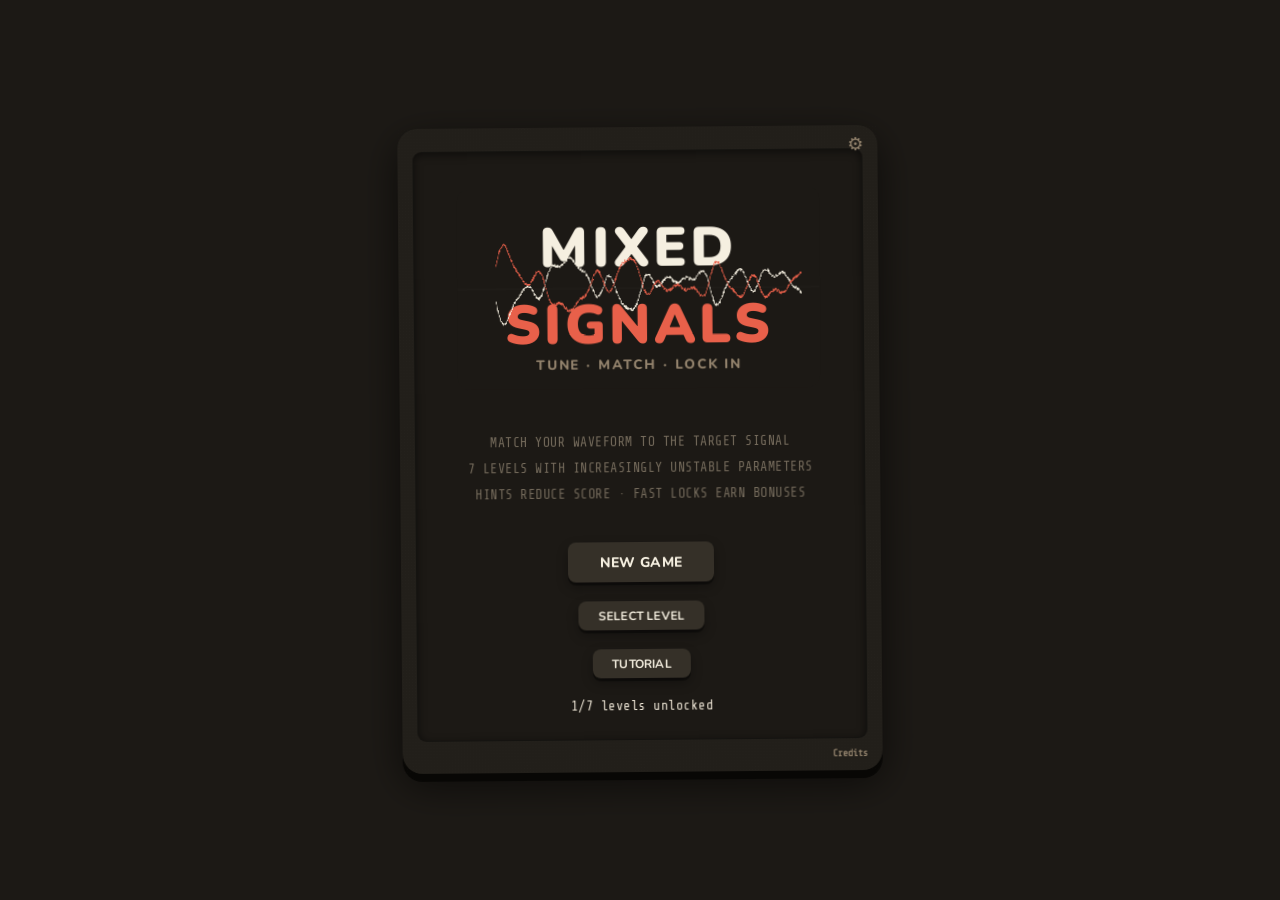
<file: index.html>
<!DOCTYPE html>
<html lang="en">

<head>
    <meta charset="UTF-8">
    <meta name="viewport" content="width=device-width, initial-scale=1.0">
    <title>Mixed Signals</title>
    <meta name="description"
        content="Tune your waveform into the target signal. Match frequency, amplitude, phase, and more across 7 increasingly unstable levels.">
    <meta property="og:title" content="Mixed Signals">
    <meta property="og:description"
        content="Tune your waveform into the target signal. Match frequency, amplitude, phase, and more across 7 increasingly unstable levels.">
    <meta property="og:type" content="website">
    <meta property="og:image" content="og-image.png">
    <meta name="twitter:card" content="summary_large_image">
    <meta name="theme-color" content="#1c1915">
    <link rel="icon" type="image/svg+xml" href="favicon.svg">
    <link rel="stylesheet" href="style.css">
    <script src="main.js" defer></script>
    <script src="autoplay.js" defer></script>
</head>

<body>
    <div id="game">
        <div class="flash-overlay" id="flash"></div>
        <!-- biome-ignore lint/a11y/useMediaCaption: background music only, no dialog -->
        <audio id="bgm-audio" preload="none"></audio>
        <button type="button" class="settings-gear" id="btn-settings" aria-label="Settings">⚙</button>

        <div id="game-inner">
            <div class="sr-only">Mixed Signals: tune your waveform into the target signal.</div>
            <!-- ━━━ START SCREEN ━━━━━━━━━━━━━━━━━━━━━━━━━━━━━━━━━━━━━━━━━━━━━ -->
            <div class="screen" id="screen-start">

                <div class="screen-logo">
                    <svg class="logo-svg" viewBox="0 0 1200 700" xmlns="http://www.w3.org/2000/svg"
                        aria-label="Mixed Signals Logo">
                        <title>Mixed Signals Logo</title>

                        <!-- Background Panel -->
                        <rect x="40" y="40" width="1120" height="620" rx="36" class="logo-panel" />

                        <!-- Simple Midline (Replaces the heavy pattern grid) -->
                        <line x1="40" y1="350" x2="1160" y2="350" class="logo-grid-midline" />

                        <!-- Text Elements -->
                        <text class="logo-mixed" x="600" y="280" text-anchor="middle">MIXED</text>
                        <text class="logo-signals" x="600" y="520" text-anchor="middle">SIGNALS</text>
                        <text class="logo-tagline" x="600" y="600" text-anchor="middle">TUNE · MATCH · LOCK IN</text>
                    </svg>

                    <!-- Canvas untouched -->
                    <canvas id="logo-scope"></canvas>
                </div>

                <ul class="start-copy-list">
                    <li>Match your waveform to the target signal</li>
                    <li>7 levels with increasingly unstable parameters</li>
                    <li>Hints reduce score · fast locks earn bonuses</li>
                </ul>

                <!-- Shown only when save data exists — toggled by renderStartScreen() -->
                <button type="button" class="crt-btn hidden" id="btn-continue">CONTINUE</button>

                <button type="button" class="crt-btn" id="btn-new-game">NEW GAME</button>

                <!-- Level select, disabled until player has unlocked >1 level -->
                <button type="button" class="crt-btn sm" id="btn-select-level">SELECT LEVEL</button>

                <button type="button" class="crt-btn sm" id="btn-tutorial">TUTORIAL</button>

                <!-- Small unlock status line, populated by renderStartScreen() -->
                <span id="unlock-msg"></span>
            </div>

            <!-- ━━━ DEAD/VICTORY SCREEN ━━━━━━━━━━━━━━━━━━━━━━━━━━━━━━━━━━━━━━━━━━━━━ -->
            <div class="screen" id="screen-dead">
                <h2 class="orb" style="color: var(--red);">SIGNAL LOST</h2>
                <p id="dead-msg"></p>
                <div id="target-reveal" class="target-reveal hidden"></div>
                <button type="button" class="crt-btn" id="btn-retry">RETRY LEVEL</button>
                <button type="button" class="crt-btn sm" id="btn-dead-level-select">LEVEL SELECT</button>
                <button type="button" class="crt-btn sm danger" id="btn-start-over">START OVER</button>
            </div>

            <!-- ━━━ VICTORY SCREEN ━━━━━━━━━━━━━━━━━━━━━━━━━━━━━━━━━━━━━━━━━━━━━━━ -->
            <div class="screen" id="screen-victory">
                <h2 class="orb" style="color: var(--green);">MIXED SIGNALS MASTERED</h2>
                <p id="victory-msg"></p>
                <button type="button" class="crt-btn" id="btn-victory-continue">CONTINUE</button>
                <button type="button" class="crt-btn sm" id="btn-victory-freeplay">FREE PLAY</button>
            </div>

            <!-- ━━━ LEVEL UP SCREEN ━━━━━━━━━━━━━━━━━━━━━━━━━━━━━━━━━━━━━━━━━━━━━ -->
            <div class="screen" id="screen-levelup">
                <h2 class="orb" id="lu-title">LEVEL 2</h2>
                <p id="lu-msg"></p>
                <div class="lu-stats-grid" id="lu-stats">
                    <div class="lu-stat">
                        <span class="lu-stat-label">Score</span>
                        <span class="lu-stat-value" id="lu-score">0</span>
                    </div>
                    <div class="lu-stat">
                        <span class="lu-stat-label">Best</span>
                        <span class="lu-stat-value" id="lu-best">0</span>
                    </div>
                    <div class="lu-stat">
                        <span class="lu-stat-label">Rounds</span>
                        <span class="lu-stat-value" id="lu-rounds">0</span>
                    </div>
                    <div class="lu-stat">
                        <span class="lu-stat-label">Combo</span>
                        <span class="lu-stat-value" id="lu-combo">0</span>
                    </div>
                    <div class="lu-stat">
                        <span class="lu-stat-label">Time</span>
                        <span class="lu-stat-value" id="lu-time">—</span>
                    </div>
                    <div class="lu-stat">
                        <span class="lu-stat-label">Hints</span>
                        <span class="lu-stat-value" id="lu-hints">0</span>
                    </div>
                    <div class="lu-stat">
                        <span class="lu-stat-label">Skips</span>
                        <span class="lu-stat-value" id="lu-skips">0</span>
                    </div>
                </div>
                <button type="button" class="crt-btn" id="btn-continue-level">CONTINUE</button>
            </div>

            <!-- ━━━ MINI-GAME SCREEN ━━━━━━━━━━━━━━━━━━━━━━━━━━━━━━━━━━━━━━━━━━━━━━━━ -->
            <div class="screen" id="screen-minigame">
                <h2 class="mg-title">BONUS ROUND</h2>
                <h3 class="mg-name" id="mg-name">PEAK HIT</h3>
                <div class="mg-desc" id="mg-desc">Tap the button when the wave crests.</div>
                <div class="mg-canvas-wrap">
                    <canvas id="mg-canvas" height="110"></canvas>
                </div>
                <div class="mg-status" id="mg-status"></div>
                <div class="mg-bar-wrap" id="mg-bar-wrap" style="display:none">
                    <div class="mg-bar" id="mg-bar" style="width:100%"></div>
                </div>
                <button type="button" class="mg-action-btn" id="mg-btn">READY</button>
                <div class="mg-bonus-tag" id="mg-bonus-tag"></div>
            </div>

            <!-- ━━━ LEVEL SELECT SCREEN ━━━━━━━━━━━━━━━━━━━━━━━━━━━━━━━━━━━━━━━━━━━━━ -->
            <div class="screen" id="screen-levelselect">
                <h2 class="orb">SELECT LEVEL</h2>
                <!-- JS populates this grid via showLevelSelect() -->
                <div class="level-select-grid" id="level-select-grid"></div>
                <button type="button" class="crt-btn sm" id="btn-level-back">BACK</button>
            </div>

            <!-- ━━━ GAME SCREEN ━━━━━━━━━━━━━━━━━━━━━━━━━━━━━━━━━━━━━━━━━━━━━ -->
            <div id="screen-game" class="screen">
                <div id="stamp-layer" aria-hidden="true"></div>
                <div class="screen-frame">
                    <div class="timer-ring-wrap">
                        <!-- biome-ignore lint/a11y/noSvgWithoutTitle: decorative, timer text alongside -->
                        <svg class="timer-ring" viewBox="0 0 48 48">
                            <circle class="timer-ring-track" cx="24" cy="24" r="20" />
                            <circle class="timer-ring-fill" id="timer-ring-fill" cx="24" cy="24" r="20" stroke="#f0690a"
                                stroke-dasharray="125.6" stroke-dashoffset="0" />
                        </svg>
                        <span class="timer-ring-label" id="timer" aria-live="polite">30</span>
                    </div>

                    <div id="game-lcd">
                        <!-- TOPBAR -->
                        <div class="topbar">
                            <div class="chip level-chip orb">LV <b id="lbl-level">1</b></div>
                            <div class="chip">score <b id="score">0</b></div>
                            <div class="chip">pb <b id="pb-display">—</b></div>
                            <div class="chip">round <b id="round-no">1</b>/<b id="round-total">5</b></div>
                        </div>

                        <div id="meter-row" class="meter-row">
                            <div class="meter-track">
                                <div class="meter-fill" id="fill" style="width: 0%;" role="progressbar"
                                    aria-valuemin="0" aria-valuemax="100" aria-valuenow="0"></div>
                            </div>
                            <div class="meter-pct" id="pct">0%</div>
                        </div>

                        <div class="scope-wrap">
                            <div class="scope-label">
                                <span>oscilloscope</span>
                                <span class="archetype-badge hidden" id="archetype-name"></span>
                            </div>
                            <canvas class="scope" id="c-overlay" height="120"></canvas>
                        </div>

                        <div class="feedback" id="feedback" aria-live="polite">Match the target signal.</div>
                        <div class="hint-log" id="hint-log" aria-live="polite"></div>
                    </div>
                </div>

                <!-- PLAYBACK CONTROLS -->
                <div class="pb-row">
                    <button type="button" class="pb-btn" id="pb-target" title="Listen to target signal">▶
                        TARGET</button>
                    <button type="button" class="pb-btn" id="pb-yours" title="Listen to your signal">▶
                        YOURS</button>
                    <button type="button" class="pb-btn" id="pb-ab" title="A/B compare">⇄ A/B</button>
                </div>


                <!-- HARDWARE CONTROLS (outside LCD frame) -->
                <div class="hardware-grid">
                    <!-- WAVE SELECTOR -->
                    <div class="type-btns" id="type-btns">
                        <button type="button" class="type-btn active" data-t="sine" aria-label="Sine wave">
                            <!-- biome-ignore lint/a11y/noSvgWithoutTitle: decorative, button has aria-label -->
                            <svg viewBox="0 0 24 12">
                                <path d="M0 6 C 6 0, 6 0, 12 6 S 18 12, 24 6" />
                            </svg>
                            <span>SINE</span>
                        </button>
                        <button type="button" class="type-btn" data-t="square" aria-label="Square wave">
                            <!-- biome-ignore lint/a11y/noSvgWithoutTitle: decorative, button has aria-label -->
                            <svg viewBox="0 0 24 12">
                                <path d="M0 10 L0 2 L12 2 L12 10 L24 10" />
                            </svg>
                            <span>SQR</span>
                        </button>
                        <button type="button" class="type-btn" data-t="sawtooth" aria-label="Sawtooth wave">
                            <!-- biome-ignore lint/a11y/noSvgWithoutTitle: decorative, button has aria-label -->
                            <svg viewBox="0 0 24 12">
                                <path d="M0 10 L12 2 L12 10 L24 2" />
                            </svg>
                            <span>SAW</span>
                        </button>
                        <button type="button" class="type-btn" data-t="triangle" aria-label="Triangle wave">
                            <!-- biome-ignore lint/a11y/noSvgWithoutTitle: decorative, button has aria-label -->
                            <svg viewBox="0 0 24 12">
                                <path d="M0 10 L6 2 L12 10 L18 2 L24 10" />
                            </svg>
                            <span>TRI</span>
                        </button>
                        <button type="button" class="type-btn" data-t="pwm" id="btn-pwm" aria-label="PWM wave" disabled>
                            <!-- biome-ignore lint/a11y/noSvgWithoutTitle: decorative, button has aria-label -->
                            <svg viewBox="0 0 24 12">
                                <path d="M0 10 L0 2 L6 2 L6 10 L24 10" />
                            </svg>
                            <span>PWM</span>
                        </button>
                        <button type="button" class="type-btn" data-t="am" id="btn-am" aria-label="AM wave" disabled>
                            <!-- biome-ignore lint/a11y/noSvgWithoutTitle: decorative, button has aria-label -->
                            <svg viewBox="0 0 24 12">
                                <path d="M0 6 Q 6 12 12 6 T 24 6 M0 6 Q 6 0 12 6 T 24 6" />
                            </svg>
                            <span>AM</span>
                        </button>
                    </div>
                    <!-- SLIDERS WITH LABELS + GLYPHS -->
                    <div class="param-list">
                        <div class="ctrl" id="ctrl-freq">
                            <div class="slider-meta">
                                <label for="sl-freq">
                                    <!-- biome-ignore lint/a11y/noSvgWithoutTitle: decorative, adjacent text label -->
                                    <svg class="param-glyph" viewBox="0 0 12 12">
                                        <path d="M0 6 Q1 3 2 6 T4 6 T6 6 T8 6 T10 6 T12 6" />
                                    </svg>
                                    Freq
                                </label>
                                <span class="slider-val"><span class="param-arrow" data-param="freq"></span><b
                                        id="lbl-freq" data-for="freq">1 Hz</b></span>
                            </div>
                            <div class="slider-row">
                                <input type="range" id="sl-freq" min="1" max="8" step="1" value="1" data-param="freq"
                                    data-unit="Hz" />
                            </div>
                        </div>

                        <div class="ctrl" id="ctrl-amp">
                            <div class="slider-meta">
                                <label for="sl-amp">
                                    <!-- biome-ignore lint/a11y/noSvgWithoutTitle: decorative, adjacent text label -->
                                    <svg class="param-glyph" viewBox="0 0 12 12">
                                        <path opacity="0.3" d="M0 6 Q3 4 6 6 T12 6" />
                                        <path d="M0 6 Q3 2 6 6 T12 6" />
                                    </svg>
                                    Amp
                                </label>
                                <span class="slider-val"><span class="param-arrow" data-param="amp"></span><b
                                        id="lbl-amp" data-for="amp">0.50</b></span>
                            </div>
                            <div class="slider-row">
                                <input type="range" id="sl-amp" min="1" max="10" step="0.1" value="5"
                                    data-param="amp" />
                            </div>
                        </div>

                        <div class="ctrl" id="ctrl-phase">
                            <div class="slider-meta">
                                <label for="sl-phase">
                                    <!-- biome-ignore lint/a11y/noSvgWithoutTitle: decorative, adjacent text label -->
                                    <svg class="param-glyph" viewBox="0 0 12 12">
                                        <path opacity="0.25" d="M0 6 Q3 2 6 6 T12 6" />
                                        <path d="M1.5 6 Q4.5 2 7.5 6 T13.5 6" />
                                        <line x1="4" y1="10" x2="8" y2="10" opacity="0.4" />
                                        <path d="M7.5 9.5 L8.5 10 L7.5 10.5" opacity="0.4" />
                                    </svg>
                                    Phase
                                </label>
                                <span class="slider-val"><span class="param-arrow" data-param="phase"></span><b
                                        id="lbl-phase" data-for="phase">0&deg;</b></span>
                            </div>
                            <div class="slider-row">
                                <input type="range" id="sl-phase" min="0" max="360" step="1" value="0"
                                    data-param="phase" data-unit="°" />
                            </div>
                        </div>

                        <div class="ctrl" id="ctrl-dc">
                            <div class="slider-meta">
                                <label for="sl-dc">
                                    <!-- biome-ignore lint/a11y/noSvgWithoutTitle: decorative, adjacent text label -->
                                    <svg class="param-glyph" viewBox="0 0 12 12">
                                        <line x1="0" y1="6" x2="12" y2="6" stroke-dasharray="2 1.5" opacity="0.25" />
                                        <path d="M0 4 Q3 2 6 4 T12 4" />
                                    </svg>
                                    DC Off
                                </label>
                                <span class="slider-val"><span class="param-arrow" data-param="dc"></span><b id="lbl-dc"
                                        data-for="dc">0.00</b></span>
                            </div>
                            <div class="slider-row">
                                <input type="range" id="sl-dc" min="-5" max="5" step="0.1" value="0" data-param="dc" />
                            </div>
                        </div>

                        <div class="ctrl hidden" id="ctrl-harm">
                            <div class="slider-meta">
                                <label for="sl-harm">
                                    <!-- biome-ignore lint/a11y/noSvgWithoutTitle: decorative, adjacent text label -->
                                    <svg class="param-glyph" viewBox="0 0 12 12">
                                        <path opacity="0.3" d="M0 6 Q3 2 6 6 T12 6" />
                                        <path d="M0 6 Q1.5 4 3 6 T6 6 T9 6 T12 6" />
                                    </svg>
                                    Harm
                                </label>
                                <span class="slider-val"><span class="param-arrow" data-param="harm"></span><b
                                        id="lbl-harm" data-for="harm">0.00</b></span>
                            </div>
                            <div class="slider-row">
                                <input type="range" id="sl-harm" min="0" max="10" step="0.1" value="0"
                                    data-param="harm" />
                            </div>
                        </div>

                        <!-- Ctrl-noise stays in HTML for future use -->
                        <div class="ctrl hidden" id="ctrl-noise">
                            <div class="slider-meta">
                                <label for="sl-noise">
                                    <!-- biome-ignore lint/a11y/noSvgWithoutTitle: decorative, adjacent text label -->
                                    <svg class="param-glyph" viewBox="0 0 12 12">
                                        <path opacity="0.3" d="M0 6 Q3 2 6 6 T12 6" />
                                        <path d="M0 6 L1 5 L2 7 L3 4 L4 6 L5 5 L6 7 L7 4 L8 6 L9 5 L10 7 L11 5 L12 6" />
                                    </svg>
                                    Noise
                                </label>
                                <span class="slider-val"><b id="lbl-noise" data-for="noise">0.00</b></span>
                            </div>
                            <div class="slider-row">
                                <input type="range" id="sl-noise" min="0" max="10" step="0.1" value="0"
                                    data-param="noise" />
                            </div>
                        </div>
                    </div>
                    <!-- END OF SLIDERS WITH LABELS + GLYPHS -->
                </div>

                <!-- ━━━ MENU BUTTON IN ACTION ROW ━━━━━━━━━━━━━━━━━━━━━━━━━━━━━━━━━━━━━━━ -->
                <div class="action-row">
                    <button type="button" class="sys-btn" id="btn-hint">HINT</button>
                    <button type="button" class="sys-btn" id="btn-skip">SKIP</button>
                    <button type="button" class="sys-btn" id="menu-btn">MENU</button>
                    <button type="button" class="sys-btn hidden" id="skip-tut">SKIP TUT</button>
                    <button type="button" class="sys-btn hidden" id="btn-freeplay-ready">READY</button>
                </div>
            </div>
        </div>

        <!-- ━━━ SETTINGS OVERLAY ━━━━━━━━━━━━━━━━━━━━━━━━━━━━━━━━━━━━━━━━━━━━━ -->
        <div class="settings-overlay hidden" id="settings-overlay">
            <div class="settings-card" id="settings-card">
                <h2 class="settings-heading">Settings</h2>

                <div class="settings-section">
                    <h4 class="settings-section-title">Audio</h4>
                    <div class="settings-row">
                        <span>BGM</span>
                        <button type="button" class="settings-toggle" id="stg-bgm" role="switch"
                            aria-checked="true">ON</button>
                        <input type="range" class="settings-slider" id="stg-bgm-vol" min="0" max="100" value="40">
                    </div>
                    <div class="settings-row">
                        <span>SFX</span>
                        <button type="button" class="settings-toggle" id="stg-sfx" role="switch"
                            aria-checked="true">ON</button>
                        <input type="range" class="settings-slider" id="stg-sfx-vol" min="0" max="100" value="40">
                    </div>
                </div>

                <div class="settings-section">
                    <h4 class="settings-section-title">Gameplay</h4>
                    <div class="settings-row">
                        <span>Ceremonies</span>
                        <button type="button" class="settings-toggle" id="stg-ceremonies" role="switch"
                            aria-checked="true">ON</button>
                    </div>
                    <div class="settings-row">
                        <span>Screen shake</span>
                        <button type="button" class="settings-toggle" id="stg-shake" role="switch"
                            aria-checked="true">ON</button>
                    </div>
                    <div class="settings-row">
                        <span>Bonus rounds</span>
                        <button type="button" class="settings-toggle" id="stg-minigames" role="switch"
                            aria-checked="false">OFF</button>
                    </div>
                </div>

                <div class="settings-section">
                    <h4 class="settings-section-title">Assist</h4>
                    <div class="settings-row">
                        <span>Disable urgency cues <button class="help-icon" type="button" aria-label="Help">?<span
                                    class="help-text">Silences urgent heartbeat SFX</span></button></span>
                        <button type="button" class="settings-toggle" id="stg-disable-urgent" role="switch"
                            aria-checked="false">OFF</button>
                    </div>
                    <div class="settings-row">
                        <span>Infinite time <button class="help-icon" type="button" aria-label="Help">?<span
                                    class="help-text">No timer — unlimited time to match</span></button></span>
                        <button type="button" class="settings-toggle" id="stg-infinite-time" role="switch"
                            aria-checked="false">OFF</button>
                    </div>
                    <div class="settings-row">
                        <span>Easy match <button class="help-icon" type="button" aria-label="Help">?<span
                                    class="help-text">Win threshold lowered to 88%</span></button></span>
                        <button type="button" class="settings-toggle" id="stg-easy-match" role="switch"
                            aria-checked="false">OFF</button>
                    </div>
                    <div class="settings-row">
                        <span>No fail <button class="help-icon" type="button" aria-label="Help">?<span
                                    class="help-text">Keep score on low-match locks</span></button></span>
                        <button type="button" class="settings-toggle" id="stg-no-fail" role="switch"
                            aria-checked="false">OFF</button>
                    </div>
                    <div class="settings-row">
                        <span>Param guide <button class="help-icon" type="button" aria-label="Help">?<span
                                    class="help-text">OFF / GRAD (gradient) / DIR (direct target)</span></button></span>
                        <button type="button" class="settings-toggle" id="stg-param-guide" role="switch"
                            aria-checked="false">OFF</button>
                    </div>
                    <div class="settings-row">
                        <span>Free guide <button class="help-icon" type="button" aria-label="Help">?<span
                                    class="help-text">ON: arrows always show / OFF: costs hint
                                    score</span></button></span>
                        <button type="button" class="settings-toggle" id="stg-free-guide" role="switch"
                            aria-checked="false">OFF</button>
                    </div>
                </div>

                <button type="button" class="crt-btn" id="btn-close-settings">BACK</button>
            </div>
        </div>

        <div class="ceremony-overlay hidden" id="ceremony-overlay">
            <div class="ceremony-card" id="ceremony-card">
                <div class="ceremony-glow" id="ceremony-tag">PHASE</div>
                <h2 class="ceremony-title" id="ceremony-title">PHASE UNLOCKED</h2>
                <p class="ceremony-desc" id="ceremony-desc"></p>
                <button type="button" class="crt-btn" id="btn-dismiss-ceremony">GOT IT</button>
            </div>
        </div>
        <div class="credits-wrap">
            <button type="button" class="credits-title" id="btn-credits">Credits</button>
            <div class="credits-popup">
                <!-- Playtesters & Community -->
                <div class="credits-section">
                    <h3 class="credits-label">Community Playtesters</h3>
                    <div class="credits-names">
                        <!-- keep sorted alphabetically (case-insensitive) -->
                        <span class="credits-name">Ausstein</span>
                        <span class="credits-name">Carrerino</span>
                        <span class="credits-name">CiaranW</span>
                        <span class="credits-name">Eric Nguyen</span>
                        <span class="credits-name">Fractal</span>
                        <span class="credits-name">Grummelchen</span>
                        <span class="credits-name">igorekkedziorek</span>
                        <span class="credits-name">Jhonny111</span>
                        <span class="credits-name">Jo Bettaque</span>
                        <span class="credits-name">Khushi Rathi</span>
                        <span class="credits-name">Kshitij</span>
                        <span class="credits-name">letmebeme</span>
                        <span class="credits-name">Maksim Terskov</span>
                        <span class="credits-name">nathmate</span>
                        <span class="credits-name">Nikhil Lakhra</span>
                        <span class="credits-name">oxnh</span>
                        <span class="credits-name">Planetary</span>
                        <span class="credits-name">Ray Dino</span>
                        <span class="credits-name">Reed Molbak</span>
                        <span class="credits-name">Sakshi Soni</span>
                        <span class="credits-name">Sceef</span>
                        <span class="credits-name">Tesseract</span>
                        <span class="credits-name">Twaerd</span>
                        <span class="credits-name">VenomousMouse</span>
                        <span class="credits-name">Zettelkasten</span>
                        <span class="credits-name">zhangzhimu</span>
                    </div>
                    <div class="credits-note">And many more...</div>
                </div>

                <!-- Music -->
                <div class="credits-section">
                    <h3 class="credits-label">Music</h3>
                    <div class="credits-tracks">
                        <!-- keep sorted alphabetically by title -->
                        <div class="credits-track"><span class="credits-track-title">"After Hours Arcade"</span> —
                            <a href="https://pixabay.com/users/slimeyfox-6041778/" target="_blank"
                                rel="noopener noreferrer">Tony</a>
                            <span class="credits-track-license">Pixabay</span>
                        </div>
                        <div class="credits-track"><span class="credits-track-title">"Art Pop Exp 2"</span> —
                            <a href="https://pixabay.com/users/pietix-54512977/" target="_blank"
                                rel="noopener noreferrer">Peter Koepke</a>
                            <span class="credits-track-license">Pixabay</span>
                        </div>
                        <div class="credits-track"><span class="credits-track-title">"Cinematic Aloha Lounge Rumba
                                2"</span> —
                            <a href="https://pixabay.com/users/pietix-54512977/" target="_blank"
                                rel="noopener noreferrer">Peter Koepke</a>
                            <span class="credits-track-license">Pixabay</span>
                        </div>
                        <div class="credits-track"><span class="credits-track-title">"Cinematic Arthouse Room With Open
                                Doors 4"</span> —
                            <a href="https://pixabay.com/users/pietix-54512977/" target="_blank"
                                rel="noopener noreferrer">Peter Koepke</a>
                            <span class="credits-track-license">Pixabay</span>
                        </div>
                        <div class="credits-track"><span class="credits-track-title">"IDM Electronic Science Technology
                                - Drumless Ambient Loop"</span> —
                            <a href="https://pixabay.com/users/musinova-47643763/" target="_blank"
                                rel="noopener noreferrer">Musinova</a>
                            <span class="credits-track-license">Pixabay</span>
                        </div>
                        <div class="credits-track"><span class="credits-track-title">"Lazy Day Stylish Futuristic
                                Chill"</span> —
                            <a href="https://pixabay.com/users/penguinmusic-24940186/" target="_blank"
                                rel="noopener noreferrer">Oleksandr Stepanov</a>
                            <span class="credits-track-license">Pixabay</span>
                        </div>
                        <div class="credits-track"><span class="credits-track-title">"Modern Chillout Future
                                Calm"</span> —
                            <a href="https://pixabay.com/users/penguinmusic-24940186/" target="_blank"
                                rel="noopener noreferrer">Oleksandr Stepanov</a>
                            <span class="credits-track-license">Pixabay</span>
                        </div>
                        <div class="credits-track"><span class="credits-track-title">"Neon Nebula - Ambient Electronic
                                Background"</span> —
                            <a href="https://pixabay.com/users/databend-53307304/" target="_blank"
                                rel="noopener noreferrer">Databend</a>
                            <span class="credits-track-license">Pixabay</span>
                        </div>
                        <div class="credits-track"><span class="credits-track-title">"Study and Relax"</span> —
                            <a href="https://incompetech.com/" target="_blank" rel="noopener noreferrer">Kevin
                                MacLeod</a>
                            <span class="credits-track-license">incompetech.com (CC BY 4.0)</span>
                        </div>
                    </div>
                </div>


                <!-- AI Tools -->
                <div class="credits-section">
                    <h3 class="credits-label">AI Assistance</h3>
                    <div class="credits-tools">
                        <span class="credits-tool">ChatGPT</span> (OpenAI), <span class="credits-tool">Claude</span>
                        (Anthropic), <span class="credits-tool">Gemini</span> (Google), <span
                            class="credits-tool">opencode</span> (open source CLI)
                    </div>
                </div>

                <!-- Inspiration -->
                <div class="credits-section">
                    <h3 class="credits-label">Inspiration</h3>
                    <div class="credits-thanks">
                        Thank you
                        <a href="https://www.youtube.com/@jimbob15515" target="_blank" rel="noopener noreferrer">
                            Asth_Matic Gaming
                        </a>
                        for the
                        <a href="https://www.youtube.com/watch?v=jz6pY7ysNjA" target="_blank" rel="noopener noreferrer">
                            original idea
                        </a>.
                    </div>
                </div>
            </div>
        </div>
    </div>

</body>

</html>
</file>
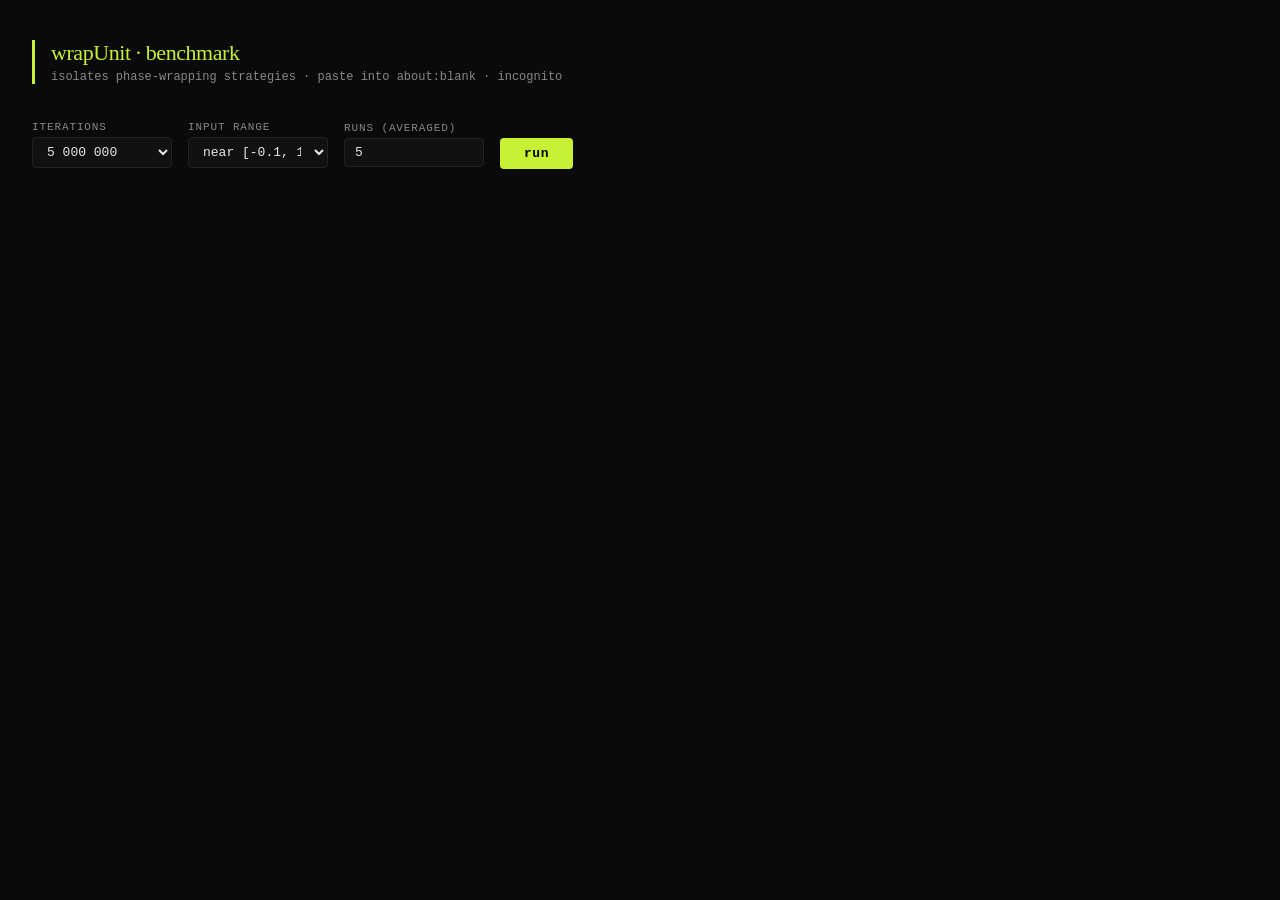
<file: bench/wrapUnit_bench.html>
<!DOCTYPE html>
<html lang="en">

<head>
  <meta charset="UTF-8">
  <title>wrapUnit benchmark</title>
  <style>
    *,
    *::before,
    *::after {
      box-sizing: border-box;
      margin: 0;
      padding: 0;
    }

    :root {
      --bg: #0a0a0a;
      --surface: #111;
      --border: #222;
      --accent: #c8f135;
      --accent2: #35f1c8;
      --muted: #555;
      --text: #e8e8e8;
      --text2: #888;
      --mono: 'Courier New', monospace;
      --sans: Georgia, serif;
      --radius: 4px;
    }

    body {
      background: var(--bg);
      color: var(--text);
      font-family: var(--mono);
      font-size: 13px;
      min-height: 100vh;
      padding: 40px 32px;
    }

    header {
      margin-bottom: 36px;
      border-left: 3px solid var(--accent);
      padding-left: 16px;
    }

    header h1 {
      font-family: var(--sans);
      font-size: 22px;
      font-weight: normal;
      color: var(--accent);
      letter-spacing: -0.02em;
      margin-bottom: 4px;
    }

    header p {
      color: var(--text2);
      font-size: 12px;
    }

    .controls {
      display: flex;
      align-items: center;
      gap: 16px;
      margin-bottom: 32px;
      flex-wrap: wrap;
    }

    .control-group {
      display: flex;
      flex-direction: column;
      gap: 4px;
    }

    label {
      color: var(--text2);
      font-size: 11px;
      text-transform: uppercase;
      letter-spacing: .08em;
    }

    select,
    input[type=number] {
      background: var(--surface);
      border: 1px solid var(--border);
      color: var(--text);
      font-family: var(--mono);
      font-size: 13px;
      padding: 6px 10px;
      border-radius: var(--radius);
      outline: none;
      width: 140px;
    }

    select:focus,
    input:focus {
      border-color: var(--accent);
    }

    button#run {
      margin-top: 18px;
      background: var(--accent);
      color: #000;
      border: none;
      font-family: var(--mono);
      font-size: 13px;
      font-weight: bold;
      padding: 8px 24px;
      border-radius: var(--radius);
      cursor: pointer;
      letter-spacing: .04em;
      transition: opacity .1s;
    }

    button#run:hover {
      opacity: .85;
    }

    button#run:disabled {
      opacity: .4;
      cursor: not-allowed;
    }

    .status {
      color: var(--text2);
      font-size: 12px;
      margin-top: 18px;
      min-height: 18px;
    }

    .status.running {
      color: var(--accent2);
    }

    table {
      width: 100%;
      border-collapse: collapse;
      margin-top: 32px;
    }

    th {
      text-align: left;
      color: var(--text2);
      font-size: 11px;
      text-transform: uppercase;
      letter-spacing: .08em;
      padding: 0 12px 10px;
      border-bottom: 1px solid var(--border);
      font-weight: normal;
    }

    th:not(:first-child) {
      text-align: right;
    }

    td {
      padding: 10px 12px;
      border-bottom: 1px solid #161616;
      vertical-align: middle;
    }

    td:not(:first-child) {
      text-align: right;
    }

    tr.winner td {
      color: var(--accent);
    }

    .name {
      color: var(--text);
    }

    .code {
      color: var(--text2);
      font-size: 11px;
      margin-top: 2px;
    }

    .bar-cell {
      width: 180px;
    }

    .bar-wrap {
      display: flex;
      align-items: center;
      gap: 8px;
      justify-content: flex-end;
    }

    .bar {
      height: 6px;
      border-radius: 3px;
      background: var(--border);
      flex: 1;
      overflow: hidden;
    }

    .bar-fill {
      height: 100%;
      border-radius: 3px;
      background: var(--muted);
      transition: width .4s ease;
    }

    tr.winner .bar-fill {
      background: var(--accent);
    }

    .ops {
      color: var(--text);
    }

    .rel {
      font-size: 11px;
    }

    .rel.faster {
      color: var(--accent);
    }

    .rel.slower {
      color: #f13535;
    }

    .rel.same {
      color: var(--text2);
    }

    .note {
      margin-top: 24px;
      color: var(--text2);
      font-size: 11px;
      line-height: 1.8;
      border-left: 2px solid var(--border);
      padding-left: 12px;
    }

    .hidden {
      display: none;
    }
  </style>
</head>

<body>

  <header>
    <h1>wrapUnit · benchmark</h1>
    <p>isolates phase-wrapping strategies · paste into about:blank · incognito</p>
  </header>

  <div class="controls">
    <div class="control-group">
      <label>iterations</label>
      <select id="iters">
        <option value="1000000">1 000 000</option>
        <option value="5000000" selected>5 000 000</option>
        <option value="10000000">10 000 000</option>
        <option value="50000000">50 000 000</option>
      </select>
    </div>
    <div class="control-group">
      <label>input range</label>
      <select id="range">
        <option value="unit">unit [0, 1)</option>
        <option value="near" selected>near [-0.1, 1.1)</option>
        <option value="large">large [-1000, 1000)</option>
      </select>
    </div>
    <div class="control-group">
      <label>runs (averaged)</label>
      <input type="number" id="runs" value="5" min="1" max="20">
    </div>
    <button id="run" type="button">run</button>
  </div>

  <div class="status" id="status"></div>
  <table id="results" class="hidden">
    <thead>
      <tr>
        <th>variant</th>
        <th>ops/sec</th>
        <th>vs fastest</th>
        <th class="bar-cell"></th>
      </tr>
    </thead>
    <tbody id="tbody"></tbody>
  </table>
  <div class="note hidden" id="note"></div>

  <script>
    // ─── VARIANTS ────────────────────────────────────────────────────────────────

    const VARIANTS = [
      {
        name: 'modulo + branch',
        code: 'u = u % 1; return u < 0 ? u + 1 : u',
        fn: u => { u = u % 1; return u < 0 ? u + 1 : u; }
      },
      {
        name: 'Math.floor',
        code: 'u -= Math.floor(u); return u',
        fn: u => { u -= Math.floor(u); return u; }
      },
      {
        name: 'bitwise | 0  + branch',
        code: 'u -= (u | 0); return u < 0 ? u + 1 : u',
        fn: u => { u -= (u | 0); return u < 0 ? u + 1 : u; }
      },
      {
        name: 'Math.trunc + branch',
        code: 'u -= Math.trunc(u); return u < 0 ? u + 1 : u',
        fn: u => { u -= Math.trunc(u); return u < 0 ? u + 1 : u; }
      },
      {
        name: '~~u  + branch',
        code: 'u -= ~~u; return u < 0 ? u + 1 : u',
        fn: u => { u -= ~~u; return u < 0 ? u + 1 : u; }
      },
      {
        name: 'subtraction loop',
        code: 'while(u>=1)u-=1; while(u<0)u+=1; return u',
        fn: u => { while (u >= 1) u -= 1; while (u < 0) u += 1; return u; }
      },
    ];

    // ─── INPUT GENERATORS ────────────────────────────────────────────────────────

    function makeInputs(n, range) {
      const arr = new Float64Array(n);
      if (range === 'unit') {
        for (let i = 0; i < n; i++) arr[i] = Math.random();
      } else if (range === 'near') {
        for (let i = 0; i < n; i++) arr[i] = Math.random() * 1.2 - 0.1;
      } else {
        for (let i = 0; i < n; i++) arr[i] = Math.random() * 2000 - 1000;
      }
      return arr;
    }

    // ─── BENCH RUNNER ─────────────────────────────────────────────────────────────

    function runOne(fn, inputs) {
      const n = inputs.length;
      let sink = 0;
      const t0 = performance.now();
      for (let i = 0; i < n; i++) sink += fn(inputs[i]);
      const elapsed = performance.now() - t0;
      return { elapsed, sink };
    }

    async function runBench() {
      const btn = document.getElementById('run');
      const statusEl = document.getElementById('status');
      const table = document.getElementById('results');
      const tbody = document.getElementById('tbody');
      const noteEl = document.getElementById('note');

      btn.disabled = true;
      table.classList.add('hidden');
      noteEl.classList.add('hidden');
      tbody.innerHTML = '';

      const iters = parseInt(document.getElementById('iters').value, 10);
      const range = document.getElementById('range').value;
      const runs = Math.max(1, parseInt(document.getElementById('runs').value, 10) || 5);

      const results = VARIANTS.map(v => ({ ...v, times: [] }));

      for (let r = 0; r < runs; r++) {
        statusEl.className = 'status running';
        statusEl.textContent = `run ${r + 1} / ${runs} — generating inputs…`;
        await tick();

        const inputs = makeInputs(iters, range);

        // Shuffle variant order each run to reduce position bias
        const order = shuffle([...Array(VARIANTS.length).keys()]);

        for (const vi of order) {
          statusEl.textContent = `run ${r + 1} / ${runs} — variant "${VARIANTS[vi].name}"…`;
          await tick();
          // Warmup
          runOne(results[vi].fn, inputs.subarray(0, Math.min(50000, iters)));
          await tick();
          const { elapsed } = runOne(results[vi].fn, inputs);
          results[vi].times.push(elapsed);
        }
      }

      // Median of runs
      results.forEach(r => {
        r.times.sort((a, b) => a - b);
        const mid = Math.floor(r.times.length / 2);
        r.median = r.times[r.times.length % 2 === 0
          ? mid - 1 : mid];
        r.opsPerSec = iters / (r.median / 1000);
      });

      results.sort((a, b) => b.opsPerSec - a.opsPerSec);
      const fastest = results[0].opsPerSec;

      results.forEach((r, i) => {
        const ratio = r.opsPerSec / fastest;
        const pct = (ratio * 100).toFixed(1);
        const relDiff = ((ratio - 1) * 100);
        let relStr, relClass;
        if (i === 0) { relStr = 'fastest'; relClass = 'faster'; }
        else { relStr = `${Math.abs(relDiff).toFixed(1)}% slower`; relClass = 'slower'; }

        const tr = document.createElement('tr');
        if (i === 0) tr.className = 'winner';
        tr.innerHTML = `
      <td>
        <div class="name">${r.name}</div>
        <div class="code">${r.code}</div>
      </td>
      <td class="ops">${fmt(r.opsPerSec)}</td>
      <td class="rel ${relClass}">${relStr}</td>
      <td class="bar-cell">
        <div class="bar-wrap">
          <div class="bar"><div class="bar-fill" style="width:${pct}%"></div></div>
        </div>
      </td>
    `;
        tbody.appendChild(tr);
      });

      const overflowWarning = range === 'large'
        ? ' Note: <code>| 0</code> and <code>~~</code> overflow beyond ±2³¹ — results in that range are unreliable.'
        : '';
      noteEl.innerHTML = `median of ${runs} runs · ${iters.toLocaleString()} iterations · input range: ${range}${overflowWarning}`;

      table.classList.remove('hidden');
      noteEl.classList.remove('hidden');
      statusEl.className = 'status';
      statusEl.textContent = 'done.';
      btn.disabled = false;
    }

    function fmt(n) {
      if (n >= 1e9) return `${(n / 1e9).toFixed(2)} G`;
      if (n >= 1e6) return `${(n / 1e6).toFixed(1)} M`;
      return Math.round(n).toLocaleString();
    }

    function tick() { return new Promise(r => setTimeout(r, 0)); }

    function shuffle(arr) {
      for (let i = arr.length - 1; i > 0; i--) {
        const j = Math.floor(Math.random() * (i + 1));
        [arr[i], arr[j]] = [arr[j], arr[i]];
      }
      return arr;
    }

    document.getElementById('run').addEventListener('click', runBench);
  </script>
</body>

</html>
</file>
<file: style.css>
@import url("https://fonts.googleapis.com/css2?family=Nunito:wght@400;600;700;800;900&family=Share+Tech+Mono&display=swap");

/* style.css — conservative cleanup of style.css
   ============================================================
   Changes from style.css:
   • Added missing --te-orange: #f0690a to :root (single var, *all* references use it)
   • Removed duplicate @keyframes ready-pulse / tutorial-pulse-text
     (identical to pulse; classes now reuse pulse)
   • Consolidated duplicate .scope-wrap & .meter-track declarations
     (kept final winning values)
   • Combined .ceremony-overlay + .settings-overlay duplicate rules
     (verified byte-identical declarations)
   • Combined .ceremony-card + .settings-card shared declarations
   • Preserves original cascade behavior and source-order semantics
   ============================================================ */

/*
Keep @supports local when the fallback is implementation-specific.

Reserve root tokens for semantic design values (palette, spacing,
radii, typography), not browser capability indirection.
*/
/* 
    Here's what changed and why:
    New tokens added to :root:

    - [x] --surface-deep — meter track background (was #3a342c)
    - [x] --scope-bg — oscilloscope background (was #211d18)
    - [x] --red-dark / --red-deep — stamp-fail fill and border (were #8b1a1a, #5a0a0a)

    Replaced with color-mix(in oklch, ...):

    - [x] .crt-btn:hover and .level-select-btn.unlocked:hover — derived from --surface2
    - [x] .crt-btn.danger:hover — derived from --coral
    - [x] .type-btn.active box-shadow — derived from --coral
    - [ ] Stamp borders for hint, skip, success — derived from --amber, --coral, --cream
    - [x] #game box-shadow bottom — derived from --bg
    - [ ] Slider thumb resting/active states — derived from --cream

    The token block is now the single source of truth. If you change --coral, the hover state and stamp border follow automatically.
 */

:root {
	/* Threes dark mode — warm charcoal, not cold black */
	--bg: #1c1915;
	--bg2: #221f1a;
	--bg3: #2a261f;
	--surface: #2e2a22;
	--surface2: #353028;
	--surface-deep: #3a342c; /* meter track — darker than surface2 */
	--scope-bg: #211d18; /* oscilloscope bg — between bg and bg2 */

	/* Threes tile colors */
	--coral: #e8604a; /* 1-tile salmon */
	--blue: #5b8dd9; /* 2-tile blue */
	--cream: #f5efe0; /* high tile cream */
	--amber: #e8a23a; /* accent / score */
	--red: #e85a4a;
	--red-dark: #8b1a1a; /* stamp-fail bg */
	--red-deep: #5a0a0a; /* stamp-fail border */
	--green: #6dc87a; /* win state only */

	/* Don’t replace coral—layer it as a second accent system (Teenage Engineering) */
	--te-orange: #f0690a;
	--surface1: #3a342c;
	--surface3: #2e2a22;

	/* Text */
	--text: #f0e8d8;
	--text-dim: #7a7060;
	--text-mute: #92826c; /* WCAG AA 4.70:1 on --bg — passes normal-text AA (4.5:1) */

	--color-surface-hover: #3e3830;
	--color-coral-hover: #d4533e;
	--color-tile-active-shadow: #a83828;

	/* Card / tile shadows — warm, no color cast */
	--shadow-sm: 0 2px 0 rgba(0, 0, 0, 0.35);
	--shadow-md: 0 3px 0 rgba(0, 0, 0, 0.4), 0 5px 12px rgba(0, 0, 0, 0.3);
	--shadow-press: 0 1px 0 rgba(0, 0, 0, 0.4);

	--radius-game: 20px;
	--radius-tile: 8px;
	--radius-sm: 5px;
	--radius-xs: 2px;
	--radius: 6px;

	--font-ui: "Nunito", sans-serif;
	--font-mono: "Share Tech Mono", monospace;
}

* {
	box-sizing: border-box;
	margin: 0;
	padding: 0;
}
html,
body {
	height: 100%;
}

body {
	background: var(--bg);
	display: flex;
	align-items: center;
	justify-content: center;
	min-height: 100vh;
	font-family: var(--font-ui);
}

/* ============================================================
   GAME SHELL
   ============================================================ */

#game {
	background: var(--bg2);
	color: var(--text);
	font-family: var(--font-ui);
	font-size: 13px;
	line-height: 1.4;
	width: 480px;
	max-width: 95vw;
	padding: 24px 16px;
	border-radius: var(--radius-game);
	position: relative;
	user-select: none;
	-webkit-user-select: none;

	transform: rotate(-0.5deg);
	will-change: transform;
	box-shadow:
		0 8px 0 color-mix(in oklch, var(--bg) 60%, black),
		0 12px 40px rgba(0, 0, 0, 0.6);
}

/* TE: matte finish (z-index: -1 (applies only to outer shell) */
#game::after {
	display: block;
	content: "";
	position: absolute;
	inset: 0;
	pointer-events: none;
	opacity: 0.06;
	isolation: isolate;
	z-index: -1;
	background-image: radial-gradient(rgba(255, 255, 255, 0.15) 1px, transparent 1px);
	background-size: 3px 3px;
}
#game-inner {
	position: relative;
	min-height: 420px;
}

/* ── SETTINGS GEAR ─────────────────────────────────────────────────────────── */
.settings-gear {
	position: absolute;
	top: 6px;
	right: 8px;
	z-index: 100;
	background: transparent;
	border: none;
	cursor: pointer;
	font-size: 18px;
	line-height: 1;
	padding: 4px 6px;
	border-radius: var(--radius-sm);
	color: var(--text-mute);
	transition:
		color 0.15s,
		background 0.15s;
	user-select: none;
}
.settings-gear:hover {
	color: var(--text-dim);
	background: rgba(255, 255, 255, 0.04);
}
.settings-gear:active {
	color: var(--cream);
	transform: translateY(1px);
}

.orb {
	font-family: var(--font-ui);
	font-weight: 900;
}

/* ============================================================
   Logo
   ============================================================ */

/* Container & Canvas Placement (Untouched) */
.screen-logo {
	position: relative;
	width: 100%;
	padding: 0 10px;
	margin-bottom: 12px;
}

#logo-scope {
	position: absolute;
	top: 25.7%;
	left: 15%;
	width: 75%;
	height: auto;
	aspect-ratio: 900 / 300;
	z-index: 2;
}

.logo-svg {
	width: 100%;
	height: auto;
	display: block;
}

/* SVG Shapes */
.logo-panel {
	fill: var(--bg);
}

.logo-grid-midline {
	stroke: rgba(255, 255, 255, 0.08);
	stroke-width: 1;
}

/* SVG Typography */
.logo-mixed,
.logo-signals {
	font-family: var(--font-ui);
	font-weight: 900;
	letter-spacing: 10px;
	text-transform: uppercase;
}

.logo-mixed {
	font-size: 170px;
	fill: var(--cream);
}

.logo-signals {
	font-size: 170px;
	fill: var(--coral);
}

.logo-tagline {
	font-family: var(--font-ui);
	font-size: 42px;
	font-weight: 800;
	letter-spacing: 6px;
	fill: var(--text-mute);
}

/* ============================================================
   UNIFIED DRAG CONTROLS
   ============================================================ */

@media (max-width: 640px) {

	/* (Sanity Check the Mobile Query) You don't need to change this, but you
	 * should test it on a mobile layout.  Because the SVG is now just a
	 * lightweight vector shell (without the heavy grid pattern and filters), it
	 * should scale perfectly and run much smoother on phones. The canvas scope
	 * will automatically resize to fit that 75% width we set earlier. */
	.logo-svg {
		width: 100%;
	}

	body {
		align-items: flex-start;
		background: var(--bg2);
	}

	#game {
		width: 100%;
		max-width: none;
		min-height: 100svh;
		border-radius: 0;
		padding: 12px 10px;
		transform: none;
		will-change: auto;
		box-shadow: none;
		overflow-x: hidden;
	}
	@supports (height: 100dvh) {
		#game {
			min-height: 100dvh;
		}
	}

	.action-row {
		margin-top: 10px;
		transform: none;
		will-change: auto;
	}

	.param-list {
		gap: 6px;
	}
	.ctrl {
		gap: 2px;
	}
	.slider-meta {
		padding: 0 10px;
	}
	.slider-row {
		padding: 0 10px;
	}
	.slider-meta label {
		font-size: 9px;
	}
	.slider-val {
		font-size: 9px;
		padding: 2px 6px;
	}
	.timer-ring-wrap {
		top: 4px;
		right: 6px;
	}
}

.sr-only {
	position: absolute;
	width: 1px;
	height: 1px;
	overflow: hidden;
	clip: rect(0, 0, 0, 0);
}

.hidden {
	/* biome-ignore lint/complexity/noImportantStyles: utility class must override component display */
	display: none !important;
}

.start-copy-list {
	margin: 0 0 20px;
	padding: 0;
	list-style: none;
	display: grid;
	gap: 8px;
	text-align: center;
	font-family: var(--font-mono);
	letter-spacing: 0.5px;
	text-transform: uppercase;
	color: var(--text-dim);
}

.start-copy-list li {
	opacity: 0.95;
}

/* ============================================================
   SCREENS
   ============================================================ */

.screen {
	display: none;
	flex-direction: column;
	align-items: center;
	justify-content: center;
	/* If hard cuts ever feel too abrupt, add:
	   transition: opacity 60ms ease-out, visibility 60ms ease-out; */

	text-align: center;
	gap: 1.2rem;
	min-height: 320px;

	/* Hardware frame — matches game screen's screen-frame */
	background: var(--bg);
	padding: 24px 20px;
	border-radius: var(--radius-tile);
	--scale-screen-margin-bottom: 0.5;
	margin-bottom: calc(18px * var(--scale-screen-margin-bottom));
	box-shadow:
		inset 0 2px 8px rgba(0, 0, 0, 0.5),
		0 0 0 1px rgba(0, 0, 0, 0.4);
}

.screen h2 {
	font-family: var(--font-ui);
	font-weight: 900;
	font-size: clamp(22px, 6vw, 36px);
	color: var(--cream);
	letter-spacing: -0.01em;
}

.screen p {
	color: var(--text-dim);
	font-size: clamp(12px, 3vw, 14px);
	max-width: 300px;
	line-height: 1.7;
	font-weight: 400;
}

/* ============================================================
   BUTTONS
   ============================================================ */

.crt-btn {
	font-family: var(--font-ui);
	font-weight: 800;
	font-size: clamp(12px, 3vw, 14px);
	letter-spacing: 0.02em;
	padding: 0.65rem 2rem;
	cursor: pointer;
	border-radius: var(--radius-tile);
	border: none;
	background: var(--surface2);
	color: var(--cream);
	box-shadow: var(--shadow-md);
	transition:
		transform 0.07s,
		box-shadow 0.07s,
		outline 0.1s;
}

.crt-btn:focus-visible {
	outline: 2px solid var(--cream);
	outline-offset: 2px;
}

.crt-btn:hover {
	background: var(--color-surface-hover);
}

.crt-btn:active {
	transform: translateY(3px);
	box-shadow: var(--shadow-press);
}

.crt-btn.danger {
	background: var(--coral);
	color: #fff;
}
.crt-btn.danger:hover {
	background: var(--color-coral-hover);
}

.crt-btn.amber {
	background: var(--amber);
	color: #fff;
}

.crt-btn.sm {
	font-size: 12px;
	padding: 0.4rem 1.2rem;
	font-weight: 700;
}

.crt-btn.mute {
	font-size: 11px;
	padding: 3px 9px;
	font-weight: 700;
}

/* ============================================================
   GAME SCREEN
   ============================================================ */

#screen-game {
	display: none;
	background: none;
	padding: 0;
	border-radius: 0;
	box-shadow: none;
	margin-bottom: 0;
	min-height: 0;
}
/* ============================================================
   LCD / SCREEN AREA
   ============================================================ */

.screen-frame {
	background: var(--bg);
	padding: 14px 12px 12px;
	border-radius: var(--radius-tile);
	margin-bottom: 18px;
	box-shadow:
		inset 0 2px 8px rgba(0, 0, 0, 0.5),
		0 0 0 1px rgba(0, 0, 0, 0.4);
}

#game-lcd {
	background: var(--bg);
	--scale-padding: 0.5;
	padding: calc(var(--scale-padding) * 10px);
	border-radius: var(--radius-sm);
	position: relative;
	overflow: hidden;
	isolation: isolate;
}

/* ============================================================
   TOP BAR
   ============================================================ */

.topbar {
	display: flex;
	align-items: center;
	flex-wrap: wrap;
	gap: 6px;

	margin-bottom: 10px;
	padding-bottom: 8px;
	border-bottom: 1px solid rgba(255, 255, 255, 0.04);

	font-family: var(--font-mono), monospace;
	font-weight: 800;
	letter-spacing: 0.05em;
}

.chip {
	background: var(--surface);
	box-shadow:
		inset 0 1px 0 rgba(255, 255, 255, 0.04),
		inset 0 -1px 0 rgba(0, 0, 0, 0.18);
	border-radius: var(--radius-sm);
	padding: 3px 8px;

	font-family: var(--font-ui);
	font-size: 10px;
	font-weight: 700;
	color: var(--text-dim);
	white-space: nowrap;
}

/* TE adjustment */

/*
Instrument readouts use mono to reinforce "measurement" rather than prose.
Applies to timer/score/status UI where precision matters visually.

Keep this block above specialized selectors such as `.chip b`.
Biome warns on descending specificity if a broad `b` selector appears after
more specific variants.

Order:
1. broad baseline (`b`)
2. component-specific overrides (`.chip b`, etc.)
*/
b {
	font-family: var(--font-mono), monospace;
	font-weight: 800;
	letter-spacing: 0.05em;
}

.chip b {
	color: var(--cream);
	font-weight: 800;
}

.chip.level-chip b {
	color: var(--amber);
}

.topbar-end-wrap {
	margin-left: auto;
	display: flex;
	align-items: center;
	gap: 6px;
}

/* ============================================================
   ANIMATIONS
   ============================================================ */

@keyframes pulse {
	0%,
	100% {
		opacity: 1;
	}
	50% {
		opacity: 0.6;
	}
}

@keyframes shake {
	0%,
	100% {
		transform: translate(0, 0);
	}
	10% {
		transform: translate(-5px, -3px);
	}
	20% {
		transform: translate(5px, 3px);
	}
	30% {
		transform: translate(-3px, 5px);
	}
	40% {
		transform: translate(3px, -5px);
	}
	50% {
		transform: translate(-5px, 3px);
	}
	60% {
		transform: translate(5px, -3px);
	}
	70% {
		transform: translate(-3px, -5px);
	}
	80% {
		transform: translate(3px, 5px);
	}
	90% {
		transform: translate(-5px, -3px);
	}
}

@keyframes shakeLight {
	0%,
	100% {
		transform: translate(0, 0);
	}
	25% {
		transform: translate(-2px, 1px);
	}
	50% {
		transform: translate(2px, -1px);
	}
	75% {
		transform: translate(-1px, 2px);
	}
}

#game-inner.shake {
	animation: shake 0.5s ease-out;
}
#game-inner.shake-light {
	animation: shakeLight 0.3s ease-out;
}

/* ── BRICK WOBBLE (outer shell) ───────────────────────────────────────────── */

@keyframes brickWobble {
	0%,
	100% {
		transform: rotate(-0.5deg) translate(0, 0);
		box-shadow:
			0 8px 0 color-mix(in oklch, var(--bg) 60%, black),
			0 12px 40px rgba(0, 0, 0, 0.6);
	}
	15% {
		transform: rotate(-2.8deg) translate(-3px, 1px);
		box-shadow:
			0 6px 0 color-mix(in oklch, var(--bg) 60%, black),
			0 8px 32px rgba(0, 0, 0, 0.5);
	}
	30% {
		transform: rotate(1.8deg) translate(3px, -1px);
		box-shadow:
			0 10px 0 color-mix(in oklch, var(--bg) 60%, black),
			0 14px 44px rgba(0, 0, 0, 0.7);
	}
	45% {
		transform: rotate(-2deg) translate(-2px, 1px);
		box-shadow:
			0 7px 0 color-mix(in oklch, var(--bg) 60%, black),
			0 10px 36px rgba(0, 0, 0, 0.55);
	}
	60% {
		transform: rotate(1.2deg) translate(2px, -1px);
		box-shadow:
			0 9px 0 color-mix(in oklch, var(--bg) 60%, black),
			0 12px 40px rgba(0, 0, 0, 0.65);
	}
	75% {
		transform: rotate(-0.6deg) translate(0, 0);
		box-shadow:
			0 8px 0 color-mix(in oklch, var(--bg) 60%, black),
			0 12px 40px rgba(0, 0, 0, 0.6);
	}
	90% {
		transform: rotate(0deg) translate(0, 0);
	}
}

@keyframes brickWobbleLight {
	0%,
	100% {
		transform: rotate(-0.5deg) translate(0, 0);
	}
	25% {
		transform: rotate(-1.8deg) translate(-2px, 1px);
	}
	50% {
		transform: rotate(0.8deg) translate(2px, -1px);
	}
	75% {
		transform: rotate(-1deg) translate(-1px, 0);
	}
}

#game.shake {
	animation: brickWobble 0.5s ease-out;
}
#game.shake-light {
	animation: brickWobbleLight 0.3s ease-out;
}

.score-pop {
	position: absolute;
	top: 40px;
	right: 10px;
	color: var(--green);
	font-family: var(--font-ui);
	font-weight: 900;
	pointer-events: none;
	z-index: 10;
}

/* ============================================================
   METER
   ============================================================ */

.meter-row {
	display: flex;
	align-items: center;
	gap: 8px;
	--scale-meter-row: 0.5;
	margin-bottom: calc(var(--scale-meter-row) * 10px);
}

.meter-track {
	flex: 1;
	height: 8px;
	background: var(--surface-deep);
	border-radius: 4px;
	overflow: hidden;
	position: relative;
	box-shadow: inset 0 1px 3px rgba(0, 0, 0, 0.4);
}

.meter-fill {
	height: 100%;
	border-radius: 4px;
	background: var(--blue);
	transition:
		transform 0.3s,
		background 0.3s;
	/* HACK: Fixes transform, instead of using width to simulate progress bar */
	min-width: 100%;
	transform-origin: left center;
	will-change: transform;
}

.meter-pct {
	font-family: var(--font-mono), monospace;
	font-weight: 800;
	font-size: clamp(11px, 3vw, 13px);
	letter-spacing: 0.05em;
	min-width: 3.5ch;
	text-align: right;
	color: var(--text-dim);
}

/* ============================================================
   OSCILLOSCOPE
   ============================================================ */

.scope-wrap {
	background: var(--scope-bg);
	border-radius: var(--radius-sm);
	padding: 8px;
	margin-bottom: 12px;
	position: relative;
	box-shadow:
		inset 0 1px 0 rgba(255, 255, 255, 0.04),
		inset 0 -1px 0 rgba(0, 0, 0, 0.18);
}

.scope-wrap.glow-target.held {
	animation: none;
	box-shadow: inset 0 0 28px 8px color-mix(in srgb, var(--blue) 18%, transparent);
}
.scope-wrap.glow-yours.held {
	animation: none;
	box-shadow: inset 0 0 28px 8px color-mix(in srgb, var(--coral) 18%, transparent);
}
.scope-wrap.glow-ab.held {
	animation: none;
	box-shadow: inset 0 0 28px 8px color-mix(in srgb, var(--green) 18%, transparent);
}
.scope-wrap.grace-active {
	box-shadow:
		inset 0 0 20px 4px rgba(255, 255, 255, 0.06),
		inset 0 1px 0 rgba(255, 255, 255, 0.08),
		inset 0 -1px 0 rgba(0, 0, 0, 0.18);
	border: 1px solid rgba(255, 255, 255, 0.08);
}

#c-overlay.urgent {
	animation: canvas-urgent 0.5s ease-in-out infinite;
}
#c-overlay.urgent.held {
	animation: none;
	box-shadow: 0 0 12px 4px color-mix(in srgb, var(--red) 30%, transparent);
}
@keyframes canvas-urgent {
	0%,
	100% {
		box-shadow: 0 0 0 0px color-mix(in srgb, var(--red) 0%, transparent);
	}
	50% {
		box-shadow: 0 0 12px 4px color-mix(in srgb, var(--red) 30%, transparent);
	}
}

/* Tiny calibration ticks (subtle but powerful) */
/* Add left/right markers: */
.scope-wrap::before,
.scope-wrap::after {
	content: "";
	position: absolute;
	top: 50%;
	width: 6px;
	height: 1px;
	background: rgba(255, 255, 255, 0.2);
}
.scope-wrap::before {
	left: 6px;
}
.scope-wrap::after {
	right: 6px;
}

.scope-label {
	font-size: 9px;
	font-weight: 700;
	font-family: var(--font-ui);
	color: var(--text-mute);
	letter-spacing: 0.08em;
	text-transform: uppercase;
	margin-bottom: 6px;
	display: flex;
	justify-content: space-between;
	align-items: center;
}

.scope-label span {
	display: flex;
	align-items: center;
	gap: 6px;
}

.archetype-badge {
	font-family: var(--font-mono);
	font-size: 9px;
	font-weight: 700;
	letter-spacing: 0.06em;
	color: var(--amber);
	background: rgb(from var(--amber) r g b / 0.1);
	border: 1px solid rgb(from var(--amber) r g b / 0.1);
	border-radius: 10px;
	padding: 1px 8px;
	white-space: nowrap;
}

.pip {
	width: 8px;
	height: 2px;
	border-radius: 1px;
	display: inline-block;
}

canvas.scope {
	width: 100%;
	height: auto;
	border-radius: 4px;
	background: /* horizontal midline */
		linear-gradient(rgba(255, 255, 255, 0.08), rgba(255, 255, 255, 0.08)) center / 100% 1px no-repeat,
		/* vertical grid */
		repeating-linear-gradient(to right, transparent, transparent 19px, rgba(255, 255, 255, 0.04) 20px),
		/* horizontal grid */
		repeating-linear-gradient(to bottom, transparent, transparent 11px, rgba(255, 255, 255, 0.04) 12px),
		var(--bg);

	/* Add edge clipping (very TE) */
	/* Waveform should feel “contained,” not floating. */
	overflow: hidden;
	clip-path: inset(0 round 4px);
}

/* ============================================================
   HARDWARE GRID
   ============================================================ */

.hardware-grid {
	display: grid;
	grid-template-columns: 1fr 1.3fr;
	gap: 12px;
	margin-bottom: 10px;
}

/* ============================================================
   WAVE TYPE BUTTONS — Threes tiles
   ============================================================ */

.type-btns {
	display: grid;
	grid-template-columns: 1fr 1fr;
	gap: 6px;
}

.type-btn {
	background: var(--surface);
	border: none;
	display: flex;
	flex-direction: column;
	align-items: center;
	justify-content: center;
	padding: 10px 2px 8px;
	cursor: pointer;
	border-radius: var(--radius-tile);
	font-family: var(--font-ui);
	font-weight: 700;
	font-size: 10px;
	color: var(--text-mute);
	box-shadow: var(--shadow-sm);
	transition:
		transform 0.07s,
		box-shadow 0.07s,
		outline 0.1s;
	user-select: none;
}

.type-btn:focus-visible {
	outline: 2px solid var(--cream);
	outline-offset: 1px;
}

.type-btn:active {
	transform: translateY(2px);
	box-shadow: none;
}

.type-btn svg {
	width: 24px;
	height: 12px;
	stroke: var(--text-mute);
	fill: none;
	stroke-width: 2.5;
	margin-bottom: 5px;
	pointer-events: none;
}

.type-btn span {
	font-size: 8px;
	font-weight: 800;
	color: var(--text-mute);
	pointer-events: none;
	letter-spacing: 0.06em;
}

/* Active = coral tile, like Threes "1" card */
.type-btn.active {
	background: var(--coral);
	color: #fff;
	box-shadow:
		0 3px 0 var(--color-tile-active-shadow),
		0 4px 10px rgb(from var(--red) r g b / 0.25);
	transform: translateY(0);
}

.type-btn.active svg {
	stroke: rgba(255, 255, 255, 0.9);
}
.type-btn.active span {
	color: rgba(255, 255, 255, 0.9);
}

.type-btn:disabled {
	opacity: 0.2;
	cursor: not-allowed;
	pointer-events: none;
}

.type-btn.puzzle-disabled {
	opacity: 0.35;
	cursor: pointer;
	pointer-events: auto;
}
.type-btn.puzzle-disabled:hover {
	opacity: 0.6;
	background: var(--surface-hover);
}

@keyframes puzzle-wrong {
	0%,
	100% {
		transform: translateX(0);
	}
	20% {
		transform: translateX(-4px);
	}
	40% {
		transform: translateX(4px);
	}
	60% {
		transform: translateX(-3px);
	}
	80% {
		transform: translateX(3px);
	}
}

.type-btn.puzzle-wrong {
	animation: puzzle-wrong 0.2s ease-out;
}

/* ============================================================
   SLIDERS
   ============================================================ */

.param-list {
	display: flex;
	flex-direction: column;
	gap: 10px;
}

.ctrl {
	display: flex;
	flex-direction: column;
	gap: 4px;
}

.slider-meta {
	display: flex;
	justify-content: space-between;
	align-items: center;
	padding: 0 14px;
	padding-inline-end: 0;
}

.slider-meta label {
	font-size: 10px;
	font-weight: 700;
	font-family: var(--font-ui);
	color: var(--text-dim);
	text-transform: uppercase;
	letter-spacing: 0.08em;
	display: flex;
	align-items: center;
	gap: 5px;
}

.slider-val {
	font-size: 10px;
	font-weight: 800;
	font-family: var(--font-ui);
	color: var(--cream);

	/* led chip overlay */
	background: var(--surface);
	border-radius: var(--radius-sm);
	padding: 3px 8px;
	white-space: nowrap;
	text-align: right;

	/* equal slider-val slotted into the hardware of the mixer like synth */
	min-width: 8ch;
}

.slider-val b {
	font-weight: 800;
}
.slider-row {
	display: flex;
	align-items: center;
	gap: 6px;
	padding: 0 14px;
	padding-inline-end: 0;
}

.param-glyph {
	width: 14px;
	height: 14px;
	flex-shrink: 0;
	stroke: var(--text-mute);
	fill: none;
	stroke-width: 1.5;
	stroke-linecap: round;
	stroke-linejoin: round;
	vertical-align: middle;
	transition: stroke 0.15s;
}

.param-glyph path,
.param-glyph line {
	stroke-opacity: 0.8;
}
label:hover .param-glyph {
	stroke: var(--text-dim);
}
label:hover .param-glyph path,
label:hover .param-glyph line {
	stroke-opacity: 1;
}

/* ─── PARAM GRADIENT ARROWS ─────────────────────────────────────── */
.param-arrow {
	display: inline-block;
	font-size: 14px;
	font-weight: 700;
	line-height: 1;
	margin-inline-end: 3px;
	vertical-align: middle;
	color: transparent;
	transition:
		color 0.15s,
		opacity 0.15s;
	user-select: none;
	pointer-events: none;
}

.param-arrow.arrow-ok {
	color: var(--green);
	opacity: 0.65;
}
.param-arrow.arrow-soft {
	color: var(--amber);
	opacity: 0.75;
}
.param-arrow.arrow-strong {
	color: var(--cream);
	opacity: 0.95;
}

/* Track */
input[type="range"] {
	flex: 1;
	-webkit-appearance: none;
	appearance: none;
	height: 8px;
	border-radius: 4px;
	cursor: pointer;
	touch-action: pan-x;
	background: var(--surface);
	box-shadow: inset 0 2px 4px rgba(0, 0, 0, 0.45);
}

input[type="range"]::-webkit-slider-runnable-track {
	height: 8px;
	border-radius: 4px;
	background: var(--surface);
	box-shadow: inset 0 2px 4px rgba(0, 0, 0, 0.45);
}

/* Thumb — cream Threes tile */
input[type="range"]::-webkit-slider-thumb {
	-webkit-appearance: none;
	width: 28px;
	height: 28px;
	margin-top: -10px;
	border-radius: var(--radius-tile);
	background: #e8e0cc;
	border: none;
	box-shadow:
		0 3px 0 rgba(0, 0, 0, 0.35),
		0 5px 10px rgba(0, 0, 0, 0.25);
}

input[type="range"]:active::-webkit-slider-thumb {
	background: #d8d0bc;
	box-shadow:
		0 1px 0 rgba(0, 0, 0, 0.35),
		0 2px 6px rgba(0, 0, 0, 0.2);
	transform: translateY(2px);
}

input[type="range"]::-moz-range-track {
	height: 8px;
	border-radius: 4px;
	background: var(--surface);
	box-shadow: inset 0 2px 4px rgba(0, 0, 0, 0.45);
}

input[type="range"]::-moz-range-thumb {
	width: 28px;
	height: 28px;
	border-radius: var(--radius-tile);
	background: #e8e0cc;
	border: none;
	box-shadow:
		0 3px 0 rgba(0, 0, 0, 0.35),
		0 5px 10px rgba(0, 0, 0, 0.25);
}

/* ============================================================
   ACTION ROW
   ============================================================ */

.action-row {
	--scale-action-row: 0.5;
	margin-top: calc(var(--scale-action-row) * 28px);
	display: flex;
	justify-content: center;
	gap: clamp(2px, min(2dvw, 2ch), 10px);

	will-change: transform;
}

.action-row > * {
	flex: 0 1 auto;
	min-width: 0;
}

.sys-btn {
	background: var(--surface2);
	font-family: var(--font-ui);
	font-weight: 800;
	font-size: 9px;
	letter-spacing: 0.08em;
	padding: 6px 18px;
	border-radius: var(--radius-tile);
	border: none;
	cursor: pointer;
	color: var(--text-dim);
	box-shadow: var(--shadow-sm);
	transition:
		transform 0.07s,
		box-shadow 0.07s;
}

.sys-btn:focus-visible {
	outline: 2px solid var(--cream);
	outline-offset: 2px;
}

.sys-btn:active {
	transform: translateY(2px);
	box-shadow: none;
}

/* ============================================================
   FEEDBACK
   ============================================================ */

.feedback {
	text-align: center;
	min-height: 22px;
	font-size: clamp(11px, 3vw, 13px);
	font-weight: bolder;
	font-family: var(--font-mono);
	text-transform: uppercase;
	color: var(--text);
	margin: 0.4rem 0;
	letter-spacing: 0.02em;
	transition: color 0.2s;
}

.feedback.win {
	color: var(--green);
}
.feedback.close {
	color: var(--amber);
}
.feedback.bad {
	color: var(--coral);
}

.feedback-snap {
	animation: feedbackSnap 0.3s ease-out;
}

.feedback-snap-ripple {
	animation: feedbackSnapRipple 0.35s ease-out;
}

@keyframes feedbackSnap {
	0% {
		transform: skewX(-10deg);
	}
	55% {
		transform: skewX(3deg);
	}
	100% {
		transform: skewX(0deg);
	}
}

@keyframes feedbackSnapRipple {
	0% {
		transform: skewX(-10deg) scaleY(0.85);
	}
	25% {
		transform: skewX(5deg) scaleY(1.06);
	}
	50% {
		transform: skewX(-2deg) scaleY(0.97);
	}
	75% {
		transform: skewX(1deg) scaleY(1.01);
	}
	100% {
		transform: skewX(0deg) scaleY(1);
	}
}

.hint-log {
	position: absolute;
	bottom: 6px;
	left: 10px;
	right: 10px;
	display: flex;
	flex-wrap: wrap;
	justify-content: center;
	gap: 0.6em;
	pointer-events: none;
	z-index: 5;
	font-family: var(--font-mono);
	font-size: clamp(10px, 2.5vw, 11px);
	color: var(--text-dim);
	min-height: 0;
	margin: 0;
	padding: 0;
}

/* ============================================================
   FLASH
   ============================================================ */

.flash-overlay {
	pointer-events: none;
	position: fixed;
	inset: 0;
	z-index: 1011;
	opacity: 0;
	transition: opacity 0.05s;
}

.flash-overlay.go {
	opacity: 0.15;
	transition: none;
}

/* ============================================================
   CEREMONY OVERLAY
   ============================================================ */

.ceremony-overlay,
.settings-overlay {
	position: fixed;
	inset: 0;
	background: rgba(0, 0, 0, 0.75);
	display: flex;
	align-items: center;
	justify-content: center;
	z-index: 500;
	animation: ceremony-fade-in 0.3s ease-out;
	backdrop-filter: blur(3px);
	-webkit-backdrop-filter: blur(3px);
	border-radius: var(--radius-game);
}

.ceremony-card,
.settings-card {
	background: var(--bg2);
	border-radius: var(--radius-tile);
	width: 90%;
	display: flex;
	flex-direction: column;
	box-shadow:
		0 12px 48px rgba(0, 0, 0, 0.7),
		0 0 0 1px rgba(255, 255, 255, 0.06);
	animation: ceremony-card-in 0.4s cubic-bezier(0.22, 0.61, 0.36, 1);
}

.ceremony-card {
	padding: 36px 32px 28px;
	max-width: 340px;
	text-align: center;
	gap: 14px;
	align-items: center;
}

.settings-card {
	padding: 32px 28px 24px;
	max-width: 380px;
	gap: 18px;
}

.ceremony-glow {
	font-family: var(--font-mono);
	font-weight: 900;
	font-size: 11px;
	letter-spacing: 4px;
	text-transform: uppercase;
	padding: 5px 16px 4px;
	border-radius: 20px;
	border: 1.5px solid currentColor;
	animation: ceremony-glow-pulse 2s ease-in-out infinite;
}

/* Try to keep size similar as settings title */
.ceremony-title {
	font-family: var(--font-ui);
	/* font-weight: 900; */
	text-transform: uppercase;

	--font-size-base: clamp(20px, 5vw, 26px);
	--font-size-xs: 11px;
	font-size: var(--font-size-xs);

	color: var(--cream);

	--spacing-base: 0.02em;
	--spacing-lg: 0.02em;
	letter-spacing: var(--spacing-lg);
}

.ceremony-desc {
	font-family: var(--font-ui);
	font-size: 13px;
	line-height: 1.7;
	color: var(--text-dim);
	max-width: 280px;
	margin: 0;
}

@keyframes ceremony-fade-in {
	from {
		opacity: 0;
	}
	to {
		opacity: 1;
	}
}

@keyframes ceremony-card-in {
	from {
		transform: translateY(24px) scale(0.96);
		opacity: 0;
	}
	to {
		transform: translateY(0) scale(1);
		opacity: 1;
	}
}

@keyframes ceremony-glow-pulse {
	0%,
	100% {
		box-shadow: 0 0 6px currentColor;
		opacity: 0.8;
	}
	50% {
		box-shadow: 0 0 18px currentColor;
		opacity: 1;
	}
}

/* ── SETTINGS OVERLAY ────────────────────────────────────────────────────────── */

.settings-heading {
	font-family: var(--font-mono);
	font-size: 11px;
	letter-spacing: 0.15em;
	text-transform: uppercase;
	color: var(--text-dim);
	text-align: center;
	margin-bottom: 2px;
}

.settings-section {
	display: flex;
	flex-direction: column;
	gap: 10px;
}

.settings-section-title {
	font-family: var(--font-mono);
	font-size: 9px;
	letter-spacing: 0.12em;
	text-transform: uppercase;
	color: var(--text-mute);
	border-bottom: 1px solid var(--surface);
	padding-bottom: 4px;
}

.settings-row {
	display: flex;
	align-items: center;
	gap: 10px;
	font-size: 13px;
	color: var(--text);
	font-family: var(--font-ui);
}

.settings-row > span:first-child {
	flex: 1;
	font-weight: 600;
}

/* Toggle pill — same ON/OFF color language as BGM/SFX buttons */
.settings-toggle {
	font-family: var(--font-mono);
	font-size: 10px;
	font-weight: 700;
	letter-spacing: 0.08em;
	padding: 4px 14px;
	border-radius: 20px;
	border: none;
	cursor: pointer;
	background: var(--surface2);
	color: var(--text-dim);
	box-shadow: var(--shadow-sm);
	transition:
		color 0.1s,
		background 0.1s,
		box-shadow 0.1s,
		transform 0.07s;
	user-select: none;
	min-width: 48px;
}
.settings-toggle.on {
	color: var(--blue);
	background: rgba(91, 141, 217, 0.12);
}
.settings-toggle:focus-visible {
	outline: 2px solid var(--cream);
	outline-offset: 2px;
}

.settings-toggle:active {
	transform: translateY(2px);
	box-shadow: none;
}
.settings-toggle:disabled {
	opacity: 0.35;
	cursor: not-allowed;
	pointer-events: none;
}

/* Help tooltips for settings */
.help-icon {
	position: relative;
	display: inline-flex;
	align-items: center;
	justify-content: center;
	width: 14px;
	height: 14px;
	margin-left: 6px;
	font-size: 9px;
	font-weight: 700;
	color: var(--text-dim);
	background: var(--surface2);
	border-radius: 50%;
	cursor: help;
	vertical-align: middle;
}

.help-icon .help-text {
	display: none;
	position: absolute;
	bottom: calc(100% + 6px);
	left: 50%;
	transform: translateX(-50%);
	background: var(--surface1);
	color: var(--text);
	font-size: 11px;
	font-weight: 400;
	padding: 6px 10px;
	border-radius: 4px;
	border: 1px solid var(--surface3);
	box-shadow: var(--shadow-md);
	white-space: nowrap;
	max-width: 250px;
	z-index: 10000;
	pointer-events: none;
	opacity: 0;
	transition: opacity 0.15s ease;
}

.help-icon:hover .help-text,
.help-icon:focus .help-text {
	display: block;
	opacity: 1;
}

/* Slider — narrower variant for settings rows */
.settings-slider {
	width: 80px;
	-webkit-appearance: none;
	appearance: none;
	height: 6px;
	border-radius: 3px;
	cursor: pointer;
	touch-action: pan-x;
	background: var(--surface);
	box-shadow: inset 0 2px 4px rgba(0, 0, 0, 0.45);
}
.settings-slider::-webkit-slider-runnable-track {
	height: 6px;
	border-radius: 3px;
	background: var(--surface);
	box-shadow: inset 0 2px 4px rgba(0, 0, 0, 0.45);
}
.settings-slider::-webkit-slider-thumb {
	-webkit-appearance: none;
	width: 20px;
	height: 20px;
	margin-top: -7px;
	border-radius: var(--radius-tile);
	background: #e8e0cc;
	border: none;
	box-shadow: 0 3px 0 rgba(0, 0, 0, 0.35);
}
.settings-slider::-moz-range-track {
	height: 6px;
	border-radius: 3px;
	background: var(--surface);
	box-shadow: inset 0 2px 4px rgba(0, 0, 0, 0.45);
}
.settings-slider::-moz-range-thumb {
	width: 20px;
	height: 20px;
	border-radius: var(--radius-tile);
	background: #e8e0cc;
	border: none;
	box-shadow: 0 3px 0 rgba(0, 0, 0, 0.35);
}

/* ── RESPONSIVE: smaller gear on narrow screens ─────────────────────────────── */
@media (max-width: 520px) {
	.settings-gear {
		top: 4px;
		right: 4px;
		font-size: 16px;
	}
	.settings-slider {
		width: 60px;
	}
}

/* ============================================================
   CREDITS
   ============================================================ */

.credits-wrap {
	position: fixed;
	bottom: 8px;
	right: 5px;
	z-index: 1010;
}

@media (max-width: 640px) {
	.credits-wrap {
		position: absolute;
	}
}

.credits-title {
	font-family: var(--font-mono);
	font-weight: 700;
	font-size: 10px;
	color: var(--text-mute);
	cursor: pointer;
	padding: 4px 10px;
	border-radius: 20px;
	transition: all 0.15s;
	border: none;
	background: none;
}

.credits-title:hover {
	color: var(--cream);
}

.credits-title:focus-visible {
	outline: 2px solid var(--cream);
	outline-offset: 2px;
}

.credits-popup {
	display: none;
	position: absolute;
	bottom: 100%;
	right: 0;
	margin-bottom: 6px;
	background: var(--bg2);
	border-radius: var(--radius);
	padding: 10px 14px;
	font-size: 11px;
	font-family: var(--font-ui);
	color: var(--text-dim);
	white-space: normal;
	width: 380px;
	max-width: 95vw;
	user-select: text;
	-webkit-user-select: text;
	box-shadow: 0 6px 20px rgba(0, 0, 0, 0.5);
}

.credits-wrap:hover .credits-popup,
.credits-wrap:focus-within .credits-popup,
.credits-wrap.open .credits-popup {
	display: block;
}

.credits-section {
	margin-bottom: 10px;
}

.credits-section:last-child {
	margin-bottom: 0;
}

.credits-label {
	font-size: 9px;
	font-weight: 600;
	color: var(--text-mute);
	text-transform: uppercase;
	letter-spacing: 0.5px;
	margin-bottom: 4px;
	opacity: 0.8;
}

.credits-names {
	display: grid;
	grid-template-columns: repeat(4, 1fr);
	gap: 2px 8px;
}

.credits-name {
	display: inline-block;
	font-size: 10px;
	line-height: 1.5;
	color: var(--cream);
	padding: 2px 4px;
	border-radius: 4px;
	position: relative;
	z-index: 0;
	transition:
		transform 0.3s,
		background 0.3s,
		box-shadow 0.3s;
	will-change: transform;
	cursor:
		url("data:image/svg+xml,%3Csvg xmlns='http://www.w3.org/2000/svg' width='24' height='24'%3E%3Ctext y='18' font-size='18'%3E🙏%3C/text%3E%3C/svg%3E") 12 18,
		pointer;
}

.credits-name::after {
	content: "";
	position: absolute;
	inset: 0;
	border-radius: inherit;
	background: linear-gradient(90deg, transparent 20%, rgba(232, 162, 58, 0.18) 50%, transparent 80%);
	background-size: 200% 100%;
	background-position: 200% 0;
	opacity: 0;
	transition: opacity 0.3s;
	pointer-events: none;
}

.credits-name:hover {
	transform: scale(1.08);
	z-index: 1;
	background: rgba(232, 162, 58, 0.08);
	box-shadow: 0 0 14px rgba(232, 162, 58, 0.2);
}

.credits-name:hover::after {
	opacity: 1;
	animation: signal-sweep 1.2s linear infinite;
}

@keyframes signal-sweep {
	0% {
		background-position: 200% 0;
	}
	100% {
		background-position: -200% 0;
	}
}

.credits-tools {
	font-size: 9px;
	line-height: 1.5;
	color: var(--text-dim);
}

.credits-tool {
	display: inline-block;
	color: var(--cream);
	padding: 1px 4px;
	border-radius: 4px;
	position: relative;
	z-index: 0;
	transition:
		transform 0.3s,
		background 0.3s,
		box-shadow 0.3s;
	will-change: transform;
	cursor:
		url("data:image/svg+xml,%3Csvg xmlns='http://www.w3.org/2000/svg' width='24' height='24'%3E%3Ctext y='18' font-size='18'%3E⚡%3C/text%3E%3C/svg%3E") 12 18,
		pointer;
}

.credits-tool::after {
	content: "";
	position: absolute;
	inset: 0;
	border-radius: inherit;
	background: linear-gradient(135deg, transparent 20%, rgba(232, 162, 58, 0.18) 50%, transparent 80%);
	background-size: 200% 200%;
	background-position: 100% 100%;
	opacity: 0;
	transition: opacity 0.3s;
	pointer-events: none;
}

.credits-tool:hover {
	transform: scale(1.08);
	z-index: 1;
	background: rgba(232, 162, 58, 0.08);
	box-shadow: 0 0 12px rgba(232, 162, 58, 0.18);
}

.credits-tool:hover::after {
	opacity: 1;
	animation: zap-sweep 0.9s linear infinite;
}

@keyframes zap-sweep {
	0% {
		background-position: 100% 100%;
	}
	50% {
		background-position: 0% 0%;
	}
	100% {
		background-position: 100% 100%;
	}
}

.credits-note {
	font-size: 9px;
	color: var(--text-mute);
	opacity: 0.6;
	margin-top: 2px;
}

.credits-tracks {
	display: grid;
	grid-template-columns: 1fr 1fr;
	gap: 2px 16px;
}

.credits-track {
	font-size: 9px;
	line-height: 1.5;
	padding: 3px 6px;
	border-radius: 4px;
	position: relative;
	z-index: 0;
	color: var(--text-dim);
	transition:
		transform 0.3s,
		background 0.3s,
		box-shadow 0.3s;
	will-change: transform;
	cursor:
		url("data:image/svg+xml,%3Csvg xmlns='http://www.w3.org/2000/svg' width='24' height='24'%3E%3Ctext y='18' font-size='18'%3E🎶%3C/text%3E%3C/svg%3E") 12 18,
		pointer;
}

.credits-track::after {
	content: "";
	position: absolute;
	inset: 0;
	border-radius: inherit;
	background: linear-gradient(to bottom, transparent 10%, rgba(232, 162, 58, 0.15) 50%, transparent 90%);
	background-size: 100% 200%;
	background-position: 0 100%;
	opacity: 0;
	transition: opacity 0.3s;
	pointer-events: none;
}

.credits-track:hover {
	transform: scale(1.06);
	z-index: 1;
	background: rgba(232, 162, 58, 0.06);
	box-shadow: 0 0 12px rgba(232, 162, 58, 0.15);
}

.credits-track:hover::after {
	opacity: 1;
	animation: wave-pulse 1.4s ease-in-out infinite;
}

@keyframes wave-pulse {
	0% {
		background-position: 0 100%;
	}
	50% {
		background-position: 0 0%;
	}
	100% {
		background-position: 0 100%;
	}
}

.credits-track-title {
	color: var(--cream);
}

.credits-track-license {
	color: var(--text-mute);
	font-size: 8px;
	opacity: 0.6;
	margin-left: 2px;
}

.credits-thanks {
	font-size: 9px;
	line-height: 1.5;
	color: var(--text-dim);
}

.credits-thanks a {
	display: inline-block;
	color: var(--cream);
	text-decoration: none;
	padding: 1px 4px;
	border-radius: 4px;
	position: relative;
	z-index: 0;
	transition:
		transform 0.3s,
		background 0.3s,
		box-shadow 0.3s;
	will-change: transform;
	cursor:
		url("data:image/svg+xml,%3Csvg xmlns='http://www.w3.org/2000/svg' width='24' height='24'%3E%3Ctext y='18' font-size='18'%3E💡%3C/text%3E%3C/svg%3E") 12 18,
		pointer;
}

.credits-thanks a::after {
	content: "";
	position: absolute;
	inset: 0;
	border-radius: inherit;
	background: radial-gradient(circle at center, rgba(232, 162, 58, 0.2) 0%, transparent 70%);
	background-size: 100% 100%;
	opacity: 0;
	transition: opacity 0.3s;
	pointer-events: none;
}

.credits-thanks a:hover {
	transform: scale(1.08);
	z-index: 1;
	background: rgba(232, 162, 58, 0.08);
	box-shadow: 0 0 16px rgba(232, 162, 58, 0.2);
	opacity: 1;
	text-decoration: none;
}

.credits-thanks a:hover::after {
	opacity: 1;
	animation: glow-spark 1.6s ease-in-out infinite;
}

@keyframes glow-spark {
	0%,
	100% {
		transform: scale(1);
		opacity: 0.6;
	}
	50% {
		transform: scale(1.3);
		opacity: 1;
	}
}

/* ============================================================
   TUTORIAL GLOW
   ============================================================ */

.tutorial-glow {
	/* biome-ignore lint/complexity/noImportantStyles: utility class must override component display */
	border: 2px solid var(--amber) !important;
	/* biome-ignore lint/complexity/noImportantStyles: utility class must override component display */
	box-shadow: 0 0 16px rgba(232, 162, 58, 0.4) !important;
	border-radius: var(--radius-tile);
	animation: tutorial-pulse 1.5s ease-in-out infinite;
}

.tutorial-glow-text {
	color: var(--coral);
	animation: pulse 1.5s ease-in-out infinite;
}

@keyframes tutorial-pulse {
	0%,
	100% {
		box-shadow: 0 0 16px rgba(232, 162, 58, 0.4);
	}
	50% {
		box-shadow: 0 0 28px rgba(232, 162, 58, 0.7);
	}
}

.tutorial-done {
	opacity: 0.45;
	pointer-events: none;
	transition: opacity 0.3s ease;
}

.tutorial-done input,
.tutorial-done button {
	opacity: 0.5;
}

/* Circular timer */

.timer-ring-wrap {
	position: absolute;
	top: 6px;
	right: 10px;
	width: 48px;
	height: 48px;

	display: flex;
	align-items: center;
	justify-content: center;

	/* WARNING: Scanlines interferring from #game-lcd::before ?? (it sits at z 2) */
	z-index: 2;
}

.timer-ring {
	position: absolute;
	inset: 0;

	will-change: transform;
	transform: rotate(-90deg);
}

.timer-ring-track {
	fill: none;
	stroke: var(--surface2);
	stroke-width: 3.5;
}

.timer-ring-fill {
	fill: none;
	stroke: var(--te-orange);
	stroke-width: 3.5;
	stroke-linecap: round;
	stroke-dasharray: 125.6; /* 2π × r=20 */
	stroke-dashoffset: 0;
	transition:
		stroke-dashoffset 1s linear,
		stroke 0.3s;
}

.timer-ring-fill.urgent {
	stroke: var(--red);
}

.timer-ring-wrap::before,
.timer-ring-wrap::after {
	content: "";
	position: absolute;
	inset: 0;
	border-radius: 50%;
	border: 2px solid color-mix(in srgb, var(--red) 25%, transparent);
	opacity: 0;
	pointer-events: none;
	z-index: 0;
}
.timer-ring-wrap.urgent::after {
	animation: ripple 1.2s cubic-bezier(0.22, 0.1, 0.25, 1) infinite;
}
.timer-ring-wrap.urgent::before {
	animation: ripple 1.2s cubic-bezier(0.22, 0.1, 0.25, 1) infinite;
	animation-delay: -0.6s;
}

@keyframes ripple {
	0% {
		transform: scale(0.8);
		opacity: 0.4;
	}
	100% {
		transform: scale(1.4);
		opacity: 0;
	}
}

.timer-ring-label {
	font-family: var(--font-mono);
	font-weight: 700;
	font-size: 14px;
	color: var(--text);
	position: relative;
	z-index: 1;
	transition: color 0.3s;
}

.timer-ring-label.urgent {
	color: var(--red);
}

/* ━━━ SCREEN-LEVELSELECT SIZING ━━━━━━━━━━━━━━━━━━━━━━━━━━━━━━━━━━━━━━━━━━━ */
/* The level select screen can be taller than other screens — don't clip it. */

#screen-levelselect {
	gap: 0.8rem;
}

#screen-levelselect h2 {
	font-size: clamp(18px, 5vw, 28px); /* slightly smaller to give grid room */
}

/* Show whichever screen matches the data attribute */
#game[data-screen="start"] #screen-start {
	display: flex;
}
#game[data-screen="dead"] #screen-dead {
	display: flex;
}
#game[data-screen="levelup"] #screen-levelup {
	display: flex;
}
#game[data-screen="victory"] #screen-victory {
	display: flex;
}
#game[data-screen="levelselect"] #screen-levelselect {
	display: flex;
}
#game[data-screen="game"] #screen-game {
	display: block;
}

/* ── PLAYBACK ROW ─────────────────────────────────────────────────────────── */

.pb-row {
	display: flex;
	gap: 6px;
	justify-content: center;
	margin-bottom: 14px;
}

.pb-btn {
	font-family: var(--font-mono);
	font-size: 9px;
	font-weight: 700;
	letter-spacing: 0.08em;
	padding: 5px 12px;
	border-radius: var(--radius-tile);
	border: 1.5px solid var(--surface2);
	background: var(--surface);
	color: var(--text-mute);
	cursor: pointer;
	transition:
		color 0.1s,
		border-color 0.1s,
		background 0.1s,
		transform 0.07s,
		box-shadow 0.07s;
	box-shadow: var(--shadow-sm);
	user-select: none;
}

.pb-btn:focus-visible {
	outline: 2px solid var(--cream);
	outline-offset: 2px;
}

.pb-btn:hover {
	color: var(--text-dim);
	border-color: var(--surface2);
}

.pb-btn:active {
	transform: translateY(2px);
	box-shadow: none;
}

/* Active state — each button gets its own tint to distinguish channels */
#pb-target.active {
	background: rgba(91, 141, 217, 0.15); /* blue tint — matches target wave color */
	border-color: var(--blue);
	color: var(--blue);
	box-shadow: 0 0 8px rgba(91, 141, 217, 0.2);
}

#pb-yours.active {
	background: rgb(232, 96, 74, 0.12); /* coral tint — matches yours wave color */
	border-color: var(--coral);
	color: var(--coral);
	box-shadow: 0 0 8px rgba(245, 239, 224, 0.15);
}

#pb-ab.active {
	background: rgba(109, 200, 122, 0.12); /* green tint — both channels = match state */
	border-color: var(--green);
	color: var(--green);
	box-shadow: 0 0 8px rgba(109, 200, 122, 0.15);
}

/* Disabled appearance when no round is active */
.pb-btn:disabled {
	opacity: 0.25;
	cursor: not-allowed;
	pointer-events: none;
}

/* ─────────────────────────────────────────────────────────────────────────────
   Additions for persistence + level select + menu button
   ───────────────────────────────────────────────────────────────────────── */

/* ━━━ LEVEL SELECT GRID ━━━━━━━━━━━━━━━━━━━━━━━━━━━━━━━━━━━━━━━━━━━━━━━━━━━ */

.level-select-grid {
	display: grid;
	grid-template-columns: repeat(2, 1fr);
	gap: 8px;
	width: 100%;
	max-width: 340px;
	margin: 0 auto 16px;
}

.level-select-btn {
	display: flex;
	flex-direction: column;
	align-items: flex-start;
	gap: 3px;
	padding: 10px 12px;
	border-radius: var(--radius-tile);
	border: none;
	cursor: pointer;
	font-family: var(--font-ui);
	text-align: left;
	transition:
		transform 0.07s,
		box-shadow 0.07s,
		outline 0.1s;
	box-shadow: var(--shadow-sm);
}

.level-select-btn:focus-visible {
	outline: 2px solid var(--cream);
	outline-offset: 1px;
}

/* Unlocked — playable */
.level-select-btn.unlocked {
	background: var(--surface2);
	color: var(--text);
}

.level-select-btn.unlocked:hover {
	background: var(--color-surface-hover);
	/* background: color-mix(in oklch, var(--surface2) 85%, white); */
}

.level-select-btn.unlocked:active {
	transform: translateY(2px);
	box-shadow: none;
}

/* Current highest unlocked level — amber highlight */
.level-select-btn.current {
	background: var(--surface2);
	outline: 1.5px solid var(--amber);
	outline-offset: -1.5px;
}

/* Locked — not yet reached */
.level-select-btn.locked {
	background: var(--surface);
	opacity: 0.35;
	cursor: not-allowed;
}

/* Inner text elements */
.ls-num {
	font-family: var(--font-mono);
	font-weight: 700;
	font-size: 13px;
	color: var(--cream);
	letter-spacing: 0.05em;
}

.level-select-btn.locked .ls-num {
	color: var(--text-mute);
}

.ls-score {
	font-size: 10px;
	font-weight: 700;
	font-family: var(--font-ui);
	color: var(--amber);
}

.level-select-btn.locked .ls-score {
	color: var(--text-mute);
}

.ls-tags {
	font-size: 9px;
	font-weight: 600;
	font-family: var(--font-ui);
	color: var(--text-mute);
	letter-spacing: 0.04em;
	text-transform: uppercase;
}

/* ━━━ MENU BUTTON ━━━━━━━━━━━━━━━━━━━━━━━━━━━━━━━━━━━━━━━━━━━━━━━━━━━━━━━━━ */
#btn-hint {
	color: var(--amber);
}
#btn-skip {
	color: var(--red);
}
#menu-btn {
	color: var(--text-dim);
}
#skip-tut {
	color: var(--green);
}
#btn-freeplay-ready {
	color: var(--green);
}

/* The color: var(--text-dim) keeps menu visually subordinate
   to HINT (amber) and SKIP (red) so it doesn't compete for attention. */

/* ━━━ UNLOCK MSG ON START SCREEN ━━━━━━━━━━━━━━━━━━━━━━━━━━━━━━━━━━━━━━━━━━ */

#unlock-msg {
	font-family: var(--font-mono);
	letter-spacing: 0.04em;
}

/* ── GRACE ROUND: blue timer ring is handled via JS inline style.
      Only the urgent pulsing needs to be suppressed — grace rounds never urgent. */

/* ── FREE-PLAY WARMUP ───────────────────────────────────────────────────────── */

/* Meter fades out during free-play — it's meaningless without a target */
/* (opacity set directly via JS on .meter-row) */

/* READY button pulses gently to draw attention without being annoying */
#btn-freeplay-ready {
	animation: pulse 2s ease-in-out infinite;
}

/* ── LEVEL-UP MESSAGE — longer text now, needs room to breathe */
#lu-msg {
	max-width: 280px;
	line-height: 1.8;
}

/* ── LEVEL-UP STATS GRID ───────────────────────────────────────────── */
.lu-stats-grid {
	display: grid;
	grid-template-columns: 1fr 1fr 1fr;
	gap: 8px;
	margin: 18px 0;
	width: 260px;
}

.lu-stat {
	background: var(--surface);
	border: 1px solid var(--border);
	border-radius: 4px;
	padding: 6px 8px;
	display: flex;
	flex-direction: column;
	align-items: center;
	gap: 2px;
}

.lu-stat-label {
	font-size: 9px;
	color: var(--text-dim);
	text-transform: uppercase;
	letter-spacing: 1px;
}

.lu-stat-value {
	font-size: 16px;
	font-weight: 700;
	color: var(--cyan);
	font-family: var(--font-mono);
}

/* ── NOISE ATMOSPHERE INDICATOR ─────────────────────────────────────────────
   Small visual cue in the scope label area when target has noise.
   JS adds .has-noise to .scope-wrap; CSS animates a subtle static texture. */

.scope-wrap.has-noise::before,
.scope-wrap.has-noise::after {
	opacity: 0.5;
	animation: scope-static 0.08s steps(1) infinite;
}

@keyframes scope-static {
	0% {
		transform: translateX(0);
	}
	25% {
		transform: translateX(1px);
	}
	50% {
		transform: translateX(-1px);
	}
	75% {
		transform: translateX(0.5px);
	}
	100% {
		transform: translateX(0);
	}
}

/* ============================================================
   STAMP LAYER
   Chunky physical tile stamps — Threes-inspired warm presence.
   Feels like a toy stamped it onto the screen, not a UI label.
   ============================================================ */

#stamp-layer {
	position: absolute;
	inset: 0;
	pointer-events: none;
	z-index: 200;
	overflow: hidden;
}

.stamp {
	position: absolute;
	font-family: var(--font-ui);
	font-weight: 900;
	font-size: 1.1rem;
	letter-spacing: 0.12em;
	text-transform: uppercase;
	padding: 8px 16px 7px;
	border-radius: 14px;
	border: 3px solid currentColor;
	box-shadow:
		0 4px 0 rgba(0, 0, 0, 0.5),
		0 0 18px rgba(0, 0, 0, 0.4);
	opacity: 0;
	user-select: none;
	white-space: nowrap;
	transform-origin: center center;
	animation: stamp-in 750ms cubic-bezier(0.22, 0.61, 0.36, 1) forwards;
}

/* Solid warm fills — physical tiles, not transparent labels */
.stamp-hint {
	color: var(--bg);
	background: var(--amber);
	border-color: #c47d1a;
	text-shadow: 0 1px 0 rgba(255, 255, 255, 0.2);
}
.stamp-skip {
	color: var(--bg);
	background: var(--coral);
	border-color: #b83d28;
	text-shadow: 0 1px 0 rgba(255, 255, 255, 0.15);
}
.stamp-fail {
	color: var(--cream);
	background: var(--red-dark);
	border-color: var(--red-deep);
	text-shadow: 0 1px 2px rgba(0, 0, 0, 0.5);
}
.stamp-success {
	color: var(--bg);
	background: var(--cream);
	border-color: #b8a882;
	text-shadow: 0 1px 0 rgba(255, 255, 255, 0.3);
}

/* Combo streaks — escalating energy: green → gold → platinum */
.stamp-combo_2 {
	color: var(--bg);
	background: #33cc77;
	border-color: #1f9955;
	text-shadow: 0 1px 0 rgba(255, 255, 255, 0.2);
}
.stamp-combo_3 {
	color: var(--bg);
	background: #f0b030;
	border-color: #c48a1a;
	text-shadow: 0 1px 0 rgba(255, 255, 255, 0.2);
}
.stamp-combo_5 {
	color: var(--cream);
	background: #5a4a8a;
	border-color: #3d2f66;
	text-shadow: 0 1px 2px rgba(0, 0, 0, 0.4);
	box-shadow:
		0 0 24px rgba(200, 160, 255, 0.5),
		0 4px 0 rgba(0, 0, 0, 0.5);
}

/* Broke variants — ghost of the real thing. Smaller, dashed, faded.
   Like the machine ran out of ink. */
.stamp-hint_broke {
	color: var(--amber);
	background: rgba(232, 162, 58, 0.12);
	border-color: var(--amber);
	border-style: dashed;
	font-size: 0.85rem;
	padding: 5px 12px 4px;
	border-radius: 10px;
	opacity: 0.75;
	box-shadow: 0 2px 0 rgba(0, 0, 0, 0.3);
}
.stamp-skip_broke {
	color: var(--coral);
	background: rgba(232, 96, 74, 0.12);
	border-color: var(--coral);
	border-style: dashed;
	font-size: 0.85rem;
	padding: 5px 12px 4px;
	border-radius: 10px;
	opacity: 0.75;
	box-shadow: 0 2px 0 rgba(0, 0, 0, 0.3);
}

/* ━━━ TARGET REVEAL ON DEATH SCREEN ━━━━━━━━━━━━━━━━━━━━━━━━━━━━━━━━━━━━━━━━ */

.target-reveal {
	font-family: var(--font-mono);
	font-size: 10px;
	color: var(--text-mute);
	letter-spacing: 0.04em;
	max-width: 300px;
	line-height: 1.6;
	padding: 6px 12px;
	background: rgba(0, 0, 0, 0.3);
	border-radius: var(--radius-sm);
	border: 1px solid var(--surface2);
}

/* ── MINI-GAME SCREEN ────────────────────────────────────────── */

#screen-minigame {
	padding: 1.5rem 1rem;
	gap: 0.75rem;
}

#game[data-screen="minigame"] #screen-minigame {
	display: flex;
}

.mg-title {
	font-family: var(--font-mono);
	font-size: 10px;
	color: var(--amber);
	letter-spacing: 0.15em;
	text-transform: uppercase;
	margin-bottom: 2px;
}

.mg-name {
	font-family: var(--font-ui);
	font-weight: 700;
	font-size: clamp(16px, 4vw, 22px);
	color: var(--cream);
	letter-spacing: 0.05em;
}

.mg-desc {
	font-size: 11px;
	color: var(--text-dim);
	max-width: 300px;
	line-height: 1.7;
	margin-bottom: 4px;
}

.mg-canvas-wrap {
	background: var(--bg);
	border: 1px solid var(--surface2);
	border-radius: var(--radius-sm);
	padding: 6px;
	width: 100%;
}

canvas#mg-canvas {
	display: block;
	width: 100%;
	height: 110px;
	border-radius: var(--radius-xs);
	background: var(--bg);
}

.mg-action-btn {
	font-family: var(--font-ui);
	font-weight: 700;
	font-size: clamp(12px, 3vw, 15px);
	letter-spacing: 0.1em;
	padding: 0.7rem 2.5rem;
	cursor: pointer;
	border-radius: var(--radius-tile);
	background: transparent;
	color: var(--cream);
	border: 2px solid var(--cream);
	transition:
		background 0.1s,
		box-shadow 0.1s,
		transform 0.07s;
	margin-top: 4px;
	box-shadow: var(--shadow-sm);
	user-select: none;
}

.mg-action-btn:hover {
	background: rgba(245, 239, 224, 0.08);
	box-shadow:
		0 0 16px rgba(245, 239, 224, 0.15),
		var(--shadow-sm);
}

.mg-action-btn:focus-visible {
	outline: 2px solid var(--cream);
	outline-offset: 2px;
}

.mg-action-btn:active {
	transform: translateY(2px);
	box-shadow: none;
}

.mg-action-btn.amber {
	color: var(--amber);
	border-color: var(--amber);
}

.mg-action-btn.amber:hover {
	background: rgba(232, 162, 58, 0.08);
	box-shadow:
		0 0 16px rgba(232, 162, 58, 0.15),
		var(--shadow-sm);
}

.mg-action-btn:disabled {
	opacity: 0.25;
	cursor: not-allowed;
	pointer-events: none;
}

.mg-status {
	font-size: 13px;
	color: var(--text-mute);
	min-height: 20px;
	letter-spacing: 0.04em;
	transition: color 0.2s;
}

.mg-status.win {
	color: var(--green);
}
.mg-status.bad {
	color: var(--red);
}
.mg-status.amber {
	color: var(--amber);
}

.mg-bar-wrap {
	width: 100%;
	height: 8px;
	background: var(--bg);
	border-radius: var(--radius-xs);
	overflow: hidden;
	border: 1px solid var(--surface2);
}

.mg-bar {
	height: 100%;
	border-radius: var(--radius-xs);
	transition:
		width 0.05s,
		background 0.2s;
	background: var(--green);
}

.mg-bonus-tag {
	font-size: 10px;
	font-family: var(--font-mono);
	color: var(--text-mute);
	letter-spacing: 0.05em;
}

@keyframes stamp-in {
	0% {
		opacity: 0;
		transform: var(--stamp-rot) var(--stamp-scale-start, scale(1.8)) translateY(-6px);
	}
	16% {
		opacity: 1;
		transform: var(--stamp-rot) scale(0.88) translateY(2px);
	}
	30% {
		opacity: 1;
		transform: var(--stamp-rot) scale(1.06) translateY(0px);
	}
	44% {
		opacity: 1;
		transform: var(--stamp-rot) scale(0.97) translateY(0px);
	}
	58% {
		opacity: 1;
		transform: var(--stamp-rot) scale(1) translateY(0px);
	}
	76% {
		opacity: 1;
		transform: var(--stamp-rot) scale(1) translateY(0px);
	}
	100% {
		opacity: 0;
		transform: var(--stamp-rot) scale(0.95) translateY(4px);
	}
}

/* ============================================================
   UNIFIED DRAG CONTROLS  (≤ 520px)
   ============================================================ */

.param-tabs {
	display: grid;
	grid-template-columns: repeat(var(--tab-count, 4), 1fr);
	background: var(--bg2);
	border-top: 1px solid var(--surface);
	border-bottom: 1px solid var(--surface);
}

.param-tab {
	background: none;
	border: none;
	border-right: 1px solid var(--surface);
	padding: 6px 4px 0;
	cursor: pointer;
	display: flex;
	flex-direction: column;
	align-items: center;
	gap: 1px;
	color: var(--text-dim);
	transition:
		background 0.1s,
		color 0.1s;
	font-family: var(--font-ui);
	touch-action: manipulation;
}

.param-tab:last-child {
	border-right: none;
}

.param-tab .mpt-label {
	font-size: 9px;
	font-weight: 800;
	letter-spacing: 0.07em;
	text-transform: uppercase;
	color: inherit;
}

.param-tab .mpt-val {
	font-family: var(--font-mono);
	font-size: 11px;
	font-weight: 700;
	color: var(--text-dim);
	transition: color 0.1s;
}

.mpt-glyph {
	width: 20px;
	height: 20px;
	stroke: currentColor;
	fill: none;
	stroke-width: 1.5;
	stroke-linecap: round;
	stroke-linejoin: round;
	overflow: visible;
}

.mpt-track {
	flex-shrink: 0;
	width: 100%;
	height: 3px;
	border-radius: 2px;
	margin-top: auto;
	--_mpt-track-bg: rgba(22, 20, 17, 0.6);
	background: linear-gradient(to right, var(--_mpt-track-bg) var(--pct, 0%), var(--surface) var(--pct, 0%));
}
.param-tab.locked .mpt-track {
	opacity: 0.28;
}

.param-tab.active {
	background: var(--surface);
	color: var(--amber);
}

.param-tab.active .mpt-val {
	color: var(--amber);
}

.param-tab.locked {
	opacity: 0.28;
	pointer-events: none;
}

.drag-zone {
	position: relative;
	min-height: 148px;
	display: flex;
	flex-direction: column;
	align-items: center;
	justify-content: center;
	background: var(--bg);
	cursor: ns-resize;
	touch-action: none;
	user-select: none;
	-webkit-user-select: none;
	border-bottom: 1px solid var(--surface);
}

.drag-value {
	font-family: var(--font-mono);
	font-size: 40px;
	font-weight: 700;
	color: var(--amber);
	line-height: 1;
	letter-spacing: -0.02em;
}

.drag-track-fill {
	background: var(--amber);
	border-radius: 2px;
	transition: height 0.06s linear;
	width: 100%;
}

.drag-zone.locked {
	opacity: 0.4;
	cursor: not-allowed;
}
.drag-zone.locked .drag-value {
	color: var(--text-dim);
}
.drag-zone.locked .drag-track-fill {
	background: var(--text-dim);
	opacity: 0.3;
}

.drag-hint {
	position: absolute;
	top: 10px;
	left: 0;
	right: 0;
	text-align: center;
	font-size: 9px;
	font-family: var(--font-ui);
	font-weight: 700;
	letter-spacing: 0.1em;
	color: var(--text-dim);
	text-transform: uppercase;
	opacity: 0.5;
	pointer-events: none;
}

.drag-label {
	font-size: 11px;
	font-family: var(--font-ui);
	font-weight: 800;
	letter-spacing: 0.12em;
	text-transform: uppercase;
	color: var(--text-dim);
	margin-bottom: 6px;
}

.drag-unit {
	font-size: 13px;
	font-family: var(--font-mono);
	color: var(--text-dim);
	margin-top: 5px;
	letter-spacing: 0.05em;
	min-height: 18px;
}

.drag-track {
	position: absolute;
	right: 16px;
	top: 0;
	bottom: 0;
	width: 3px;
	background: var(--surface);
	border-radius: 2px;
	display: flex;
	flex-direction: column;
	justify-content: flex-end;
	overflow: hidden;
}

.drag-arrows {
	position: absolute;
	left: 16px;
	top: 0;
	bottom: 0;
	display: flex;
	flex-direction: column;
	align-items: center;
	justify-content: center;
	gap: 24px;
	color: var(--surface2);
	font-size: 18px;
	pointer-events: none;
}

.param-list {
	display: none;
}

.hardware-grid {
	display: block;
}

.type-btns {
	grid-template-columns: repeat(6, 1fr);
	gap: 4px;
}

.type-btn {
	padding: 8px 2px 6px;
}

/* ============================================================
   PREFERS-REDUCED-MOTION
   ============================================================ */

@media (prefers-reduced-motion: reduce) {
	*,
	*::before,
	*::after {
		/* biome-ignore lint/complexity/noImportantStyles: utility class must override component display */
		animation-duration: 0.01ms !important;
		/* biome-ignore lint/complexity/noImportantStyles: utility class must override component display */
		animation-iteration-count: 1 !important;
		/* biome-ignore lint/complexity/noImportantStyles: utility class must override component display */
		transition-duration: 0.01ms !important;
	}
}
</file>
